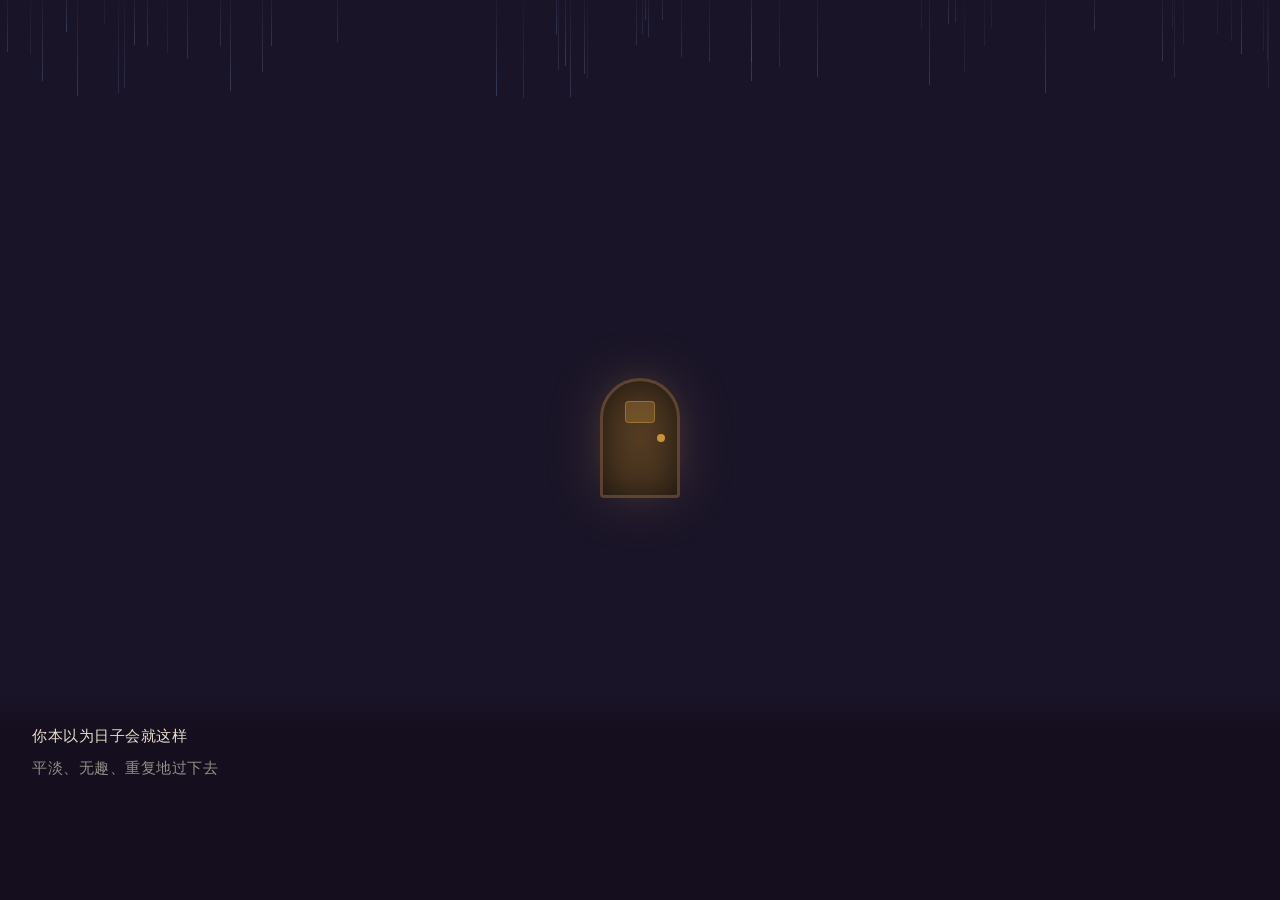
<file: index.html>
<!DOCTYPE html>
<html lang="zh-CN">

<head>
  <meta charset="UTF-8">
  <meta name="viewport" content="width=device-width,initial-scale=1.0,maximum-scale=1.0,user-scalable=no">
  <title>拾猫记 · 有猫在就不一样</title>
  <link rel="preload" href="./assets/fonts/ZCOOL-KuaiLe-Regular.woff2" as="font" type="font/woff2" crossorigin>
  <link rel="preload" href="./assets/fonts/Nunito-700.woff2" as="font" type="font/woff2" crossorigin>
  <link rel="preload" href="./assets/images/living-room.webp" as="image" type="image/webp">
  <link rel="preload" href="./assets/images/orange1.webp" as="image" type="image/webp">
  <link rel="stylesheet" href="./styles/main.css">
</head>

<body>

  <!-- ══════════════════════════════════════
     ONBOARDING
══════════════════════════════════════ -->
  <div id="ob">
    <div class="rain-wrap" id="rain"></div>
    <div class="door-scene">
      <div class="door">
        <div class="door-glow"></div>
        <div class="door-knob"></div>
        <div class="door-window"></div>
      </div>
      <div class="ob-cat" id="ob-cat">
        <img class="ob-cat-img" src="./assets/images/orange1.webp" alt="门口的小猫">
      </div>
    </div>

    <div class="ob-text-area">
      <p class="ob-line" id="ob0">你本以为日子会就这样</p>
      <p class="ob-line dim" id="ob1">平淡、无趣、重复地过下去</p>
      <p class="ob-line" id="ob2">直到那天晚上你回家——</p>
      <p class="ob-line" id="ob3">门口蹲着一只小猫</p>
      <p class="ob-line dim" id="ob4">它望着你，轻轻地叫了一声</p>
    </div>

    <div id="ob-name-step">
      <p class="ob-name-label">给它起个名字吧</p>
      <input class="ob-name-inp" id="ob-name-inp" type="text" placeholder="小橘 / 咪咪 / 豆豆..." maxlength="6">
      <button class="ob-start-btn" type="button" data-action="start-app">带它回家 🐾</button>
    </div>
  </div>

  <!-- Stars layer -->
  <div class="stars" id="stars-layer"></div>

  <!-- ══════════════════════════════════════
     HOME SCREEN
══════════════════════════════════════ -->
  <div class="screen" id="s-home">

    <div class="time-banner">
      <div class="tb-left">
        <div class="time-word" id="time-word">清晨</div>
        <div class="time-sub" id="time-sub">今天也要好好过 ·͜·</div>
      </div>
      <div class="coin-chip">
        <span class="coin-icon" aria-hidden="true">🪙</span>
        <span class="coin-val" id="coin-display">50</span>
      </div>
    </div>

    <div class="aff-strip">
      <div class="aff-hearts-row" id="aff-hearts"></div>
      <span class="aff-pct" id="aff-pct">0%</span>
      <span class="aff-level-badge" id="aff-badge">流浪猫</span>
    </div>

    <!-- 新增：饥饿度条 -->
    <div class="hunger-bar-wrap">
      <span class="hunger-title">能量状态</span>
      <div class="hunger-track">
        <div id="hunger-fill"></div>
      </div>
      <span id="hunger-label">饱饱的 ✨</span>
    </div>

    <div class="cat-zone">
      <div class="bubble-wrap">
        <div class="speech-bub" id="speech-bub">喵……</div>
      </div>

      <button class="cat-btn" id="cat-home-btn" type="button" data-action="tap-cat-home">
        <img id="cat-main" class="anim-body" src="./assets/images/orange1.webp" alt="小猫">
        <div id="home-particles" class="particle-layer"></div>
      </button>

      <div class="cat-name-tag" id="cat-name-tag">小橘</div>
    </div>

    <!-- 新增的：主页待办模块 -->
    <div class="home-todo" id="home-todo">
      <div class="ht-header">
        <div class="ht-title">📋 今日待办</div>
        <div class="ht-date" id="ht-date"></div>
      </div>
      <div class="task-add-row home-task-add">
        <input class="task-inp" id="home-task-inp" type="text" placeholder="添加今日任务">
        <label class="task-time-field" for="home-task-time">
          <input class="task-time-inp" id="home-task-time" type="time" aria-label="待办时间">
          <span class="task-time-text" data-time-label-for="home-task-time">时间</span>
          <span class="task-time-clock" aria-hidden="true"></span>
        </label>
        <button class="task-add-btn" type="button" data-action="add-home-task">添加</button>
      </div>
      <div class="task-list" id="home-task-list">
        <!-- 主页任务列表 -->
      </div>
      <!-- 首页轻量提醒入口 -->
      <div id="home-alarm-wrap" class="home-alarm-wrap">
        <div class="home-alarm-head">
          <span class="home-alarm-icon">⏰</span>
          <span class="home-alarm-title">闹钟</span>
        </div>
        <button class="home-alarm-card" id="home-alarm-card" type="button" data-action="open-modal" data-modal="alarm">
          <span class="home-alarm-info">
            <span class="home-alarm-primary" id="home-alarm-primary">今日还没有闹钟</span>
            <span class="home-alarm-sub" id="home-alarm-sub">让猫咪提醒你重要时刻</span>
          </span>
          <span class="home-alarm-action" id="home-alarm-action">设置</span>
        </button>
      </div>
    </div>



  </div>

  <!-- ══════════════════════════════════════
     INTERACT SCREEN
══════════════════════════════════════ -->
  <div class="screen" id="s-interact">
    <div class="isc-header">
      <div class="isc-title">和 <span id="i-cat-name">小橘</span> 在一起</div>
      <div class="isc-aff">好感 <span id="i-aff">0</span>/100</div>
    </div>

    <div class="tab-row">
      <button class="itab on" type="button" data-action="switch-itab" data-tab="pet">🤚 抚摸</button>
      <button class="itab" type="button" data-action="switch-itab" data-tab="feed">🐟 喂食</button>
      <button class="itab" type="button" data-action="switch-itab" data-tab="play">🎾 玩耍</button>
    </div>

    <!-- PET -->
    <div class="ipanel on" id="ip-pet">
      <div class="pet-stage">
        <div class="pet-hint">轻轻点击猫咪，它会有反应的</div>
        <div class="pet-reward-badge">好感 +2 / 次 &nbsp;🐾</div>
        <button class="pet-cat-btn" type="button" data-action="pet-cat">
          <img id="cat-pet-img" src="./assets/images/orange1.webp" alt="互动小猫">
          <div id="pet-particles" class="particle-layer"></div>
        </button>
        <div class="pet-stat">
          <div class="pet-count-text">今日已抚摸 <span id="pet-count">0</span> 次</div>
        </div>
      </div>
    </div>

    <!-- FEED -->
    <div class="ipanel" id="ip-feed">
      <div class="interaction-cat-stage">
        <img id="cat-feed-img" class="interaction-cat-img" src="./assets/images/orange1.webp" alt="等待喂食的小猫">
        <div id="feed-enjoy-effects" class="interaction-effect-layer" aria-hidden="true"></div>
        <div class="interaction-cat-copy">从库存里挑一份食物，喂完会消耗 1 份</div>
      </div>
      <div class="food-grid">
        <div class="food-card" role="button" tabindex="0" data-action="feed" data-item="fish">
          <div class="fc-icon">🐟</div>
          <div class="fc-name">小鱼干</div>
          <div class="fc-desc">猫咪最爱的随身零食</div>
          <div class="fc-bottom">
            <span class="fc-aff">喂食后：好感 +5 ♥</span>
            <span class="fc-use">消耗库存：1 份</span>
            <span id="fst-fish" class="fc-stock">库存 3</span>
          </div>
        </div>
        <div class="food-card" role="button" tabindex="0" data-action="feed" data-item="milk">
          <div class="fc-icon">🥛</div>
          <div class="fc-name">猫用牛奶</div>
          <div class="fc-desc">无乳糖配方，对猫咪友好</div>
          <div class="fc-bottom">
            <span class="fc-aff">喂食后：好感 +3 ♥</span>
            <span class="fc-use">消耗库存：1 份</span>
            <span id="fst-milk" class="fc-stock">库存 2</span>
          </div>
        </div>
        <div class="food-card" role="button" tabindex="0" data-action="feed" data-item="treat">
          <div class="fc-icon">🍬</div>
          <div class="fc-name">猫咪零食</div>
          <div class="fc-desc">特殊配方，猫咪超级喜欢</div>
          <div class="fc-bottom">
            <span class="fc-aff">喂食后：好感 +4 ♥</span>
            <span class="fc-use">消耗库存：1 份</span>
            <span id="fst-treat" class="fc-stock">库存 0</span>
          </div>
        </div>
        <div class="food-card" role="button" tabindex="0" data-action="feed" data-item="cake">
          <div class="fc-icon">🎂</div>
          <div class="fc-name">生日蛋糕</div>
          <div class="fc-desc">特别的日子用，满满爱意</div>
          <div class="fc-bottom">
            <span class="fc-aff">喂食后：好感 +10 ♥</span>
            <span class="fc-use">消耗库存：1 份</span>
            <span id="fst-cake" class="fc-stock">库存 0</span>
          </div>
        </div>
      </div>
    </div>

    <!-- PLAY -->
    <div class="ipanel" id="ip-play">
      <div class="interaction-cat-stage">
        <img id="cat-play-img" class="interaction-cat-img" src="./assets/images/orange1.webp" alt="准备玩耍的小猫">
        <div id="play-enjoy-effects" class="interaction-effect-layer" aria-hidden="true"></div>
        <div class="interaction-cat-copy">选择一个玩具，猫咪会跟着你一起玩</div>
      </div>
      <div class="play-grid">
        <div class="play-card" role="button" tabindex="0" data-action="play" data-item="ball">
          <div class="pc-icon">🎾</div>
          <div class="pc-name">扔球玩耍</div>
          <div class="pc-need">消耗 1 网球</div>
          <div class="pc-aff">好感 +4 ♥</div>
          <div id="pst-ball" class="pc-stock">库存 1</div>
        </div>
        <div class="play-card" role="button" tabindex="0" data-action="play" data-item="yarn">
          <div class="pc-icon">🧶</div>
          <div class="pc-name">追毛线球</div>
          <div class="pc-need">消耗 1 毛线球</div>
          <div class="pc-aff">好感 +3 ♥</div>
          <div id="pst-yarn" class="pc-stock">库存 0</div>
        </div>
        <div class="play-card" role="button" tabindex="0" data-action="play" data-item="laser">
          <div class="pc-icon laser-glyph" aria-hidden="true"></div>
          <div class="pc-name">激光笔逗猫</div>
          <div class="pc-need">消耗 1 激光笔</div>
          <div class="pc-aff">好感 +6 ♥</div>
          <div id="pst-laser" class="pc-stock">库存 0</div>
        </div>
        <div class="play-card" role="button" tabindex="0" data-action="play" data-item="free">
          <div class="pc-icon">✋</div>
          <div class="pc-name">徒手逗猫</div>
          <div class="pc-need">随时可用 ∞</div>
          <div class="pc-aff">好感 +1 ♥</div>
          <div class="pc-stock">不限量</div>
        </div>
      </div>
    </div>
  </div>

  <!-- ══════════════════════════════════════
     FEATURES SCREEN
══════════════════════════════════════ -->
  <div class="screen" id="s-feat">
    <div class="feat-header">功能中心</div>
    <div class="feat-sub">使用这些功能获取代币，用代币换取与猫咪互动的机会</div>
    <div class="feat-grid">
      <div class="feat-card tone-reading" role="button" tabindex="0" data-action="open-modal" data-modal="reading">
        <div class="fci">📖</div>
        <div class="fcn">专注阅读</div>
        <div class="fcd">设定读书时间，<br>完成后解锁专属互动</div>
        <div class="fce"><span class="coin-icon coin-icon-sm" aria-hidden="true">🪙</span> 每25分钟 +10</div>
      </div>
      <div class="feat-card tone-calendar" role="button" tabindex="0" data-action="open-modal" data-modal="calendar">
        <div class="fci">📅</div>
        <div class="fcn">日历行程</div>
        <div class="fcd">记录每日计划，<br>不错过生活的细节</div>
        <div class="fce"><span class="coin-icon coin-icon-sm" aria-hidden="true">🪙</span> 完成任务 +2</div>
      </div>
      <div class="feat-card tone-music" role="button" tabindex="0" data-action="open-modal" data-modal="music">
        <div class="fci">🎵</div>
        <div class="fcn">轻音乐</div>
        <div class="fcd">舒缓的旋律，<br>让猫咪也放松下来</div>
        <div class="fce"><span class="coin-icon coin-icon-sm" aria-hidden="true">🪙</span> 每30分钟 +5</div>
      </div>
      <div class="feat-card tone-alarm" role="button" tabindex="0" data-action="open-modal" data-modal="alarm">
        <div class="fci">⏰</div>
        <div class="fcn">闹钟</div>
        <div class="fcd">让猫咪在清晨<br>温柔地叫醒你</div>
        <div class="fce"><span class="coin-icon coin-icon-sm" aria-hidden="true">🪙</span> 按时起床 +5</div>
      </div>
      <div class="feat-card tone-notes" role="button" tabindex="0" data-action="open-modal" data-modal="notes">
        <div class="fci">📝</div>
        <div class="fcn">灵感笔记</div>
        <div class="fcd">把那些一闪而过的<br>念头记下来</div>
        <div class="fce"><span class="coin-icon coin-icon-sm" aria-hidden="true">🪙</span> 每次保存 +2</div>
      </div>
      <div class="feat-card tone-sleep" role="button" tabindex="0" data-action="toast" data-message="🌙 睡眠助手即将到来～">
        <div class="fci">🌙</div>
        <div class="fcn">睡眠助手</div>
        <div class="fcd">白噪音与故事<br>帮你安然入睡</div>
        <div class="fce fce-muted">即将上线</div>
      </div>
    </div>
  </div>

  <!-- ══════════════════════════════════════
     SHOP SCREEN
══════════════════════════════════════ -->
  <div class="screen" id="s-shop">
    <div class="shop-header">
      <div class="shop-h1">喵喵商店</div>
      <div class="shop-wallet"><span class="coin-icon coin-icon-sm" aria-hidden="true">🪙</span> <span id="shop-coins">50</span></div>
    </div>
    <div class="shop-sub">用日常积累的代币，换取与猫咪的美好时光</div>

    <div class="shop-sec">
      <div class="shop-sec-title">🍽 食物</div>
      <div class="shop-grid">
        <div class="shop-card" role="button" tabindex="0" data-action="buy" data-item="fish" data-cost="5" data-qty="3" data-inv="fish">
          <div class="sci">🐟</div>
          <div class="scn">小鱼干 ×3</div>
          <div class="scp"><span class="coin-icon coin-icon-sm" aria-hidden="true">🪙</span> 5</div>
          <div class="scs">已有:<span id="si-fish">3</span></div>
        </div>
        <div class="shop-card" role="button" tabindex="0" data-action="buy" data-item="milk" data-cost="8" data-qty="2" data-inv="milk">
          <div class="sci">🥛</div>
          <div class="scn">猫用牛奶 ×2</div>
          <div class="scp"><span class="coin-icon coin-icon-sm" aria-hidden="true">🪙</span> 8</div>
          <div class="scs">已有:<span id="si-milk">2</span></div>
        </div>
        <div class="shop-card" role="button" tabindex="0" data-action="buy" data-item="treat" data-cost="12" data-qty="2" data-inv="treat">
          <div class="sci">🍬</div>
          <div class="scn">猫咪零食 ×2</div>
          <div class="scp"><span class="coin-icon coin-icon-sm" aria-hidden="true">🪙</span> 12</div>
          <div class="scs">已有:<span id="si-treat">0</span></div>
        </div>
        <div class="shop-card" role="button" tabindex="0" data-action="buy" data-item="cake" data-cost="20" data-qty="1" data-inv="cake">
          <div class="sci">🎂</div>
          <div class="scn">生日蛋糕</div>
          <div class="scp"><span class="coin-icon coin-icon-sm" aria-hidden="true">🪙</span> 20</div>
          <div class="scs">已有:<span id="si-cake">0</span></div>
        </div>
      </div>
    </div>

    <div class="shop-sec">
      <div class="shop-sec-title">🎮 玩具</div>
      <div class="shop-grid">
        <div class="shop-card" role="button" tabindex="0" data-action="buy" data-item="ball" data-cost="10" data-qty="2" data-inv="ball">
          <div class="sci">🎾</div>
          <div class="scn">网球 ×2</div>
          <div class="scp"><span class="coin-icon coin-icon-sm" aria-hidden="true">🪙</span> 10</div>
          <div class="scs">已有:<span id="si-ball">1</span></div>
        </div>
        <div class="shop-card" role="button" tabindex="0" data-action="buy" data-item="yarn" data-cost="8" data-qty="2" data-inv="yarn">
          <div class="sci">🧶</div>
          <div class="scn">毛线球 ×2</div>
          <div class="scp"><span class="coin-icon coin-icon-sm" aria-hidden="true">🪙</span> 8</div>
          <div class="scs">已有:<span id="si-yarn">0</span></div>
        </div>
        <div class="shop-card" role="button" tabindex="0" data-action="buy" data-item="laser" data-cost="15" data-qty="1" data-inv="laser">
          <div class="sci laser-glyph" aria-hidden="true"></div>
          <div class="scn">激光笔</div>
          <div class="scp"><span class="coin-icon coin-icon-sm" aria-hidden="true">🪙</span> 15</div>
          <div class="scs">已有:<span id="si-laser">0</span></div>
        </div>
      </div>
    </div>

    <div class="shop-sec">
      <div class="shop-sec-title">✨ 特别礼物</div>
      <div class="shop-grid">
        <div class="shop-card" role="button" tabindex="0" data-action="buy" data-item="bow" data-cost="30" data-qty="1" data-inv="bow">
          <div class="sci">🎀</div>
          <div class="scn">蝴蝶结</div>
          <div class="scp"><span class="coin-icon coin-icon-sm" aria-hidden="true">🪙</span> 30</div>
          <div class="scs">已有:<span id="si-bow">0</span></div>
        </div>
        <div class="shop-card" role="button" tabindex="0" data-action="buy" data-item="crown" data-cost="50" data-qty="1" data-inv="crown">
          <div class="sci">👑</div>
          <div class="scn">猫咪皇冠</div>
          <div class="scp"><span class="coin-icon coin-icon-sm" aria-hidden="true">🪙</span> 50</div>
          <div class="scs">已有:<span id="si-crown">0</span></div>
        </div>
        <div class="shop-card" role="button" tabindex="0" data-action="buy" data-item="bed" data-cost="40" data-qty="1" data-inv="bed">
          <div class="sci">🛏</div>
          <div class="scn">豪华猫窝</div>
          <div class="scp"><span class="coin-icon coin-icon-sm" aria-hidden="true">🪙</span> 40</div>
          <div class="scs">已有:<span id="si-bed">0</span></div>
        </div>
      </div>
    </div>
  </div>

  <!-- ══════════════════════════════════════
     CUSTOMIZE SCREEN
══════════════════════════════════════ -->
  <div class="screen" id="s-cust">
    <div class="cust-h1">自定义你的猫咪</div>

    <div class="cust-card">
      <div class="cc-title">预览</div>
      <div class="cat-preview-center">
        <img id="cat-preview" src="./assets/images/orange1.webp" alt="猫咪预览">
      </div>
      <div class="name-row">
        <input class="name-inp" id="name-inp" type="text" placeholder="给猫咪起个名字…" maxlength="6" value="小橘">
        <button class="name-save" type="button" data-action="save-name">保存</button>
      </div>
    </div>

    <div class="cust-card">
      <div class="cc-title">猫咪品种</div>
      <div class="swatch-row" id="breed-swatches">
        <div class="swatch-wrap" role="button" tabindex="0" data-action="set-breed" data-breed="orange">
          <div class="swatch swatch-orange"></div>
          <div class="sw-label">橘猫</div>
        </div>
        <div class="swatch-wrap" role="button" tabindex="0" data-action="set-breed" data-breed="xianluo">
          <div class="swatch swatch-xianluo"></div>
          <div class="sw-label">暹罗猫</div>
        </div>
        <div class="swatch-wrap" role="button" tabindex="0" data-action="set-breed" data-breed="buou">
          <div class="swatch swatch-buou"></div>
          <div class="sw-label">布偶猫</div>
        </div>
        <div class="swatch-wrap" role="button" tabindex="0" data-action="set-breed" data-breed="garfield">
          <div class="swatch swatch-garfield"></div>
          <div class="sw-label">加菲猫</div>
        </div>
      </div>
    </div>


    <div class="cust-card">
      <div class="cc-title">体型</div>
      <div class="size-row">
        <button class="sz-btn" type="button" data-action="set-size" data-size="small">🐱 小猫咪</button>
        <button class="sz-btn on" type="button" data-action="set-size" data-size="medium">😸 正常</button>
        <button class="sz-btn" type="button" data-action="set-size" data-size="large">😻 肥宅猫</button>
      </div>
    </div>

    <!-- 开发者选项 -->
    <div class="cust-card dev-card">
      <div class="cc-title dev-title">⚙️ 开发者选项</div>
      <p class="dev-desc">
        重置所有数据并返回欢迎界面，用于演示和测试。</p>
      <button class="dev-reset-btn" type="button" data-action="dev-reset">
        重置并返回欢迎界面
      </button>
    </div>
  </div>

  <!-- ══════════════════════════════════════
     NAV BAR
══════════════════════════════════════ -->
  <nav id="nav">
    <button class="nb on" id="nb-home" type="button" data-action="switch-screen" data-screen="home">
      <div class="ni">
        <img class="nav-cat-icon" src="./assets/images/shouye-nav.png" alt="" aria-hidden="true">
      </div>
      <div class="nl">首页</div>
    </button>
    <button class="nb" id="nb-interact" type="button" data-action="switch-screen" data-screen="interact">
      <div class="ni">
        <img class="nav-cat-icon" src="./assets/images/hudong-nav.png" alt="" aria-hidden="true">
      </div>
      <div class="nl">互动</div>
    </button>
    <button class="nb" id="nb-center" type="button" data-action="switch-screen" data-screen="feat">
      <div class="ni">
        <img class="nav-cat-icon" src="./assets/images/gongneng-nav.png" alt="" aria-hidden="true">
      </div>
      <div class="nl">功能</div>
    </button>
    <button class="nb" id="nb-shop" type="button" data-action="switch-screen" data-screen="shop">
      <div class="ni">
        <img class="nav-cat-icon" src="./assets/images/shangdian-nav.png" alt="" aria-hidden="true">
      </div>
      <div class="nl">商店</div>
    </button>
    <button class="nb" id="nb-cust" type="button" data-action="switch-screen" data-screen="cust">
      <div class="ni">
        <img class="nav-cat-icon" src="./assets/images/zidingyi-nav.png" alt="" aria-hidden="true">
      </div>
      <div class="nl">自定义</div>
    </button>
  </nav>

  <!-- ══════════════════════════════════════
     MODALS
══════════════════════════════════════ -->

  <!-- Reading -->
  <div class="moverlay" id="m-reading" data-modal-overlay="reading">
    <div class="msheet">
      <div class="mhandle"></div>
      <div class="mhead">
        <div class="mtitle">📖 专注阅读</div>
        <button class="mclose" type="button" data-action="close-modal" data-modal="reading">✕</button>
      </div>
      <div class="mbody">
        <div class="session-btns">
          <button class="sess on" type="button" data-action="set-session" data-mins="25">25 分钟</button>
          <button class="sess" type="button" data-action="set-session" data-mins="45">45 分钟</button>
          <input type="number" id="custom-sess-inp" placeholder="自定义(分)" class="custom-sess-inp"
            min="1" max="180" data-action="set-custom-session">
        </div>
        <div class="timer-face">
          <div class="timer-num" id="timer-display">25:00</div>
          <div class="timer-lbl">专注计时中 · 猫咪也在陪你</div>
        </div>
        <div class="timer-note" id="timer-note">完成后获得 <span class="coin-icon coin-icon-sm" aria-hidden="true">🪙</span> 10 代币</div>
        <div class="timer-btns">
          <button class="tbtn tbtn-reset" type="button" data-action="reset-timer">重置</button>
          <button class="tbtn tbtn-start" id="timer-btn" type="button" data-action="toggle-timer">开始</button>
        </div>
      </div>
    </div>
  </div>

  <!-- Music -->
  <div class="moverlay" id="m-music" data-modal-overlay="music">
    <div class="msheet">
      <div class="mhandle"></div>
      <div class="mhead">
        <div class="mtitle">🎵 轻音乐</div>
        <button class="mclose" type="button" data-action="close-modal" data-modal="music">✕</button>
      </div>
      <div class="mbody">
        <div class="music-wrap">
          <div class="music-art" id="m-art">🎵</div>
          <div class="music-info">
            <div class="m-track" id="m-track">雨天的咖啡馆</div>
            <div class="m-artist">轻音乐 · 放松系列</div>
          </div>
          <div class="m-prog" role="button" tabindex="0" data-action="seek-music">
            <div class="m-fill" id="m-fill"></div>
          </div>
          <div class="m-times"><span id="m-cur">0:00</span><span id="m-tot">3:24</span></div>
          <div class="m-ctrls">
            <button class="m-ctrl" type="button" data-action="prev-track">⏮</button>
            <button class="m-play" id="m-playbtn" type="button" data-action="toggle-music">▶</button>
            <button class="m-ctrl" type="button" data-action="next-track">⏭</button>
          </div>
        </div>
        <div class="playlist" id="playlist"></div>
      </div>
    </div>
  </div>

  <!-- Alarm -->
  <div class="moverlay" id="m-alarm" data-modal-overlay="alarm">
    <div class="msheet">
      <div class="mhandle"></div>
      <div class="mhead">
        <div class="mtitle">⏰ 闹钟</div>
        <button class="mclose" type="button" data-action="close-modal" data-modal="alarm">✕</button>
      </div>
      <div class="mbody">
        <div class="clock-face">
          <div class="clock-big" id="clock-now">00:00</div>
          <div class="clock-sub">当前时间</div>
        </div>
        <div class="alarm-inp-row">
          <input class="alarm-inp" id="alarm-time" type="time" value="07:30">
          <input class="alarm-inp" id="alarm-lbl" type="text" placeholder="备注">
          <button class="alarm-add-btn" type="button" data-action="add-alarm">添加</button>
        </div>
        <div class="alarm-list" id="alarm-list"></div>
      </div>
    </div>
  </div>

  <!-- Calendar -->
  <div class="moverlay" id="m-calendar" data-modal-overlay="calendar">
    <div class="msheet">
      <div class="mhandle"></div>
      <div class="mhead">
        <div class="mtitle">📅 日历行程</div>
        <button class="mclose" type="button" data-action="close-modal" data-modal="calendar">✕</button>
      </div>
      <div class="mbody">
        <div class="cal-nav-row">
          <button class="cal-nav-btn" type="button" data-action="calendar-nav" data-dir="-1">‹</button>
          <div class="cal-month-lbl" id="cal-lbl"></div>
          <button class="cal-nav-btn" type="button" data-action="calendar-nav" data-dir="1">›</button>
        </div>
        <div class="cal-wdays">
          <div class="cal-wd">日</div>
          <div class="cal-wd">一</div>
          <div class="cal-wd">二</div>
          <div class="cal-wd">三</div>
          <div class="cal-wd">四</div>
          <div class="cal-wd">五</div>
          <div class="cal-wd">六</div>
        </div>
        <div class="cal-days" id="cal-days"></div>
        <div class="task-add-row">
          <input class="task-inp" id="task-inp" type="text" placeholder="添加今日任务">
          <label class="task-time-field" for="task-time">
            <input class="task-time-inp" id="task-time" type="time" aria-label="待办时间">
            <span class="task-time-text" data-time-label-for="task-time">时间</span>
            <span class="task-time-clock" aria-hidden="true"></span>
          </label>
          <button class="task-add-btn" type="button" data-action="add-task">添加</button>
        </div>
        <div class="task-list" id="task-list"></div>
      </div>
    </div>
  </div>

  <!-- Notes -->
  <div class="moverlay" id="m-notes" data-modal-overlay="notes">
    <div class="msheet">
      <div class="mhandle"></div>
      <div class="mhead">
        <div class="mtitle">📝 灵感笔记</div>
        <button class="mclose" type="button" data-action="close-modal" data-modal="notes">✕</button>
      </div>
      <div class="mbody">
        <textarea class="note-ta" id="note-ta" placeholder="今天和小橘一起……&#10;把那些一闪而过的念头记下来吧"></textarea>
        <div class="note-footer">
          <div class="note-wc" id="note-wc">0 字</div>
          <button class="note-save" type="button" data-action="save-note">💾 保存 (+2<span class="coin-icon coin-icon-sm" aria-hidden="true">🪙</span>)</button>
        </div>
      </div>
    </div>
  </div>

  <div id="toast"></div>

  <!-- ══════════════════════════════════════
     JAVASCRIPT
══════════════════════════════════════ -->
  <script src="./scripts/config.js"></script>
  <script src="./scripts/state.js"></script>
  <script src="./scripts/app.js"></script>
</body>

</html>
</file>
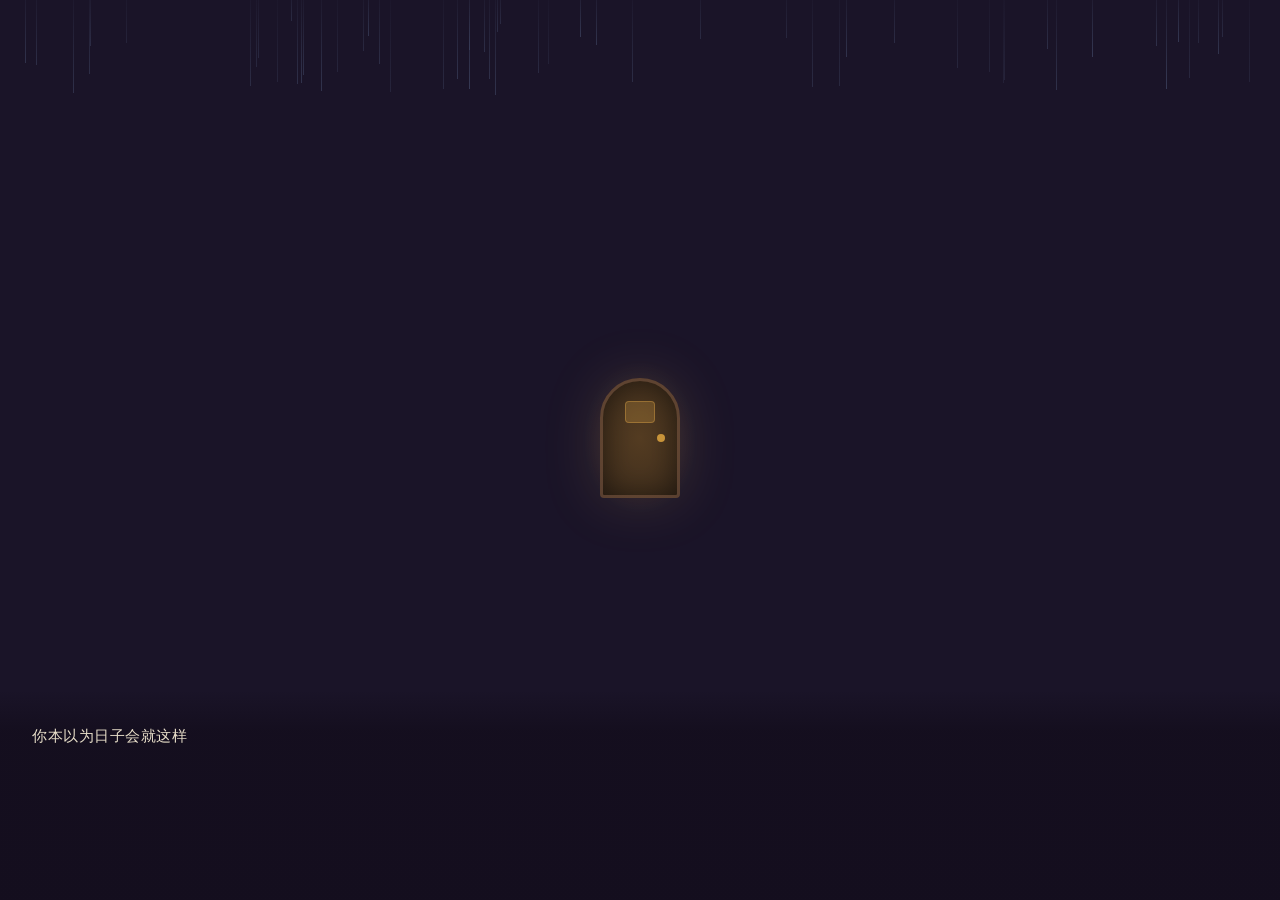
<file: v4.3.html>
<!DOCTYPE html>
<html lang="zh-CN">

<head>
  <meta charset="UTF-8">
  <meta name="viewport" content="width=device-width,initial-scale=1.0,maximum-scale=1.0,user-scalable=no">
  <title>咪 · 有猫在就不一样</title>
  <link
    href="https://fonts.googleapis.com/css2?family=ZCOOL+KuaiLe&family=Nunito:wght@400;500;600;700;800;900&display=swap"
    rel="stylesheet">
  <link rel="stylesheet" href="./v4.3.css">
</head>

<body>

  <!-- ══════════════════════════════════════
     ONBOARDING
══════════════════════════════════════ -->
  <div id="ob">
    <div class="rain-wrap" id="rain"></div>
    <div class="door-scene">
      <div class="door">
        <div class="door-glow"></div>
        <div class="door-knob"></div>
        <div class="door-window"></div>
      </div>
      <div class="ob-cat" id="ob-cat">
        <img src="./image/orange1.webp" style="width: 80px; height: auto; object-fit: contain;">
      </div>
    </div>

    <div class="ob-text-area">
      <p class="ob-line" id="ob0">你本以为日子会就这样</p>
      <p class="ob-line dim" id="ob1">平淡、无趣、重复地过下去</p>
      <p class="ob-line" id="ob2">直到那天晚上你回家——</p>
      <p class="ob-line" id="ob3">门口蹲着一只小猫</p>
      <p class="ob-line dim" id="ob4">它望着你，轻轻地叫了一声</p>
    </div>

    <div id="ob-name-step">
      <p class="ob-name-label">给它起个名字吧</p>
      <input class="ob-name-inp" id="ob-name-inp" type="text" placeholder="小橘 / 咪咪 / 豆豆..." maxlength="6">
      <button class="ob-start-btn" onclick="startApp()">带它回家 🐾</button>
    </div>
  </div>

  <!-- Stars layer -->
  <div class="stars" id="stars-layer"></div>

  <!-- ══════════════════════════════════════
     HOME SCREEN
══════════════════════════════════════ -->
  <div class="screen" id="s-home">

    <div class="time-banner">
      <div class="tb-left">
        <div class="time-word" id="time-word">清晨</div>
        <div class="time-sub" id="time-sub">今天也要好好过 ·͜·</div>
      </div>
      <div class="coin-chip">
        <span class="coin-icon">★</span>
        <span class="coin-val" id="coin-display">50</span>
      </div>
    </div>

    <div class="aff-strip">
      <div class="aff-hearts-row" id="aff-hearts"></div>
      <span class="aff-pct" id="aff-pct">0%</span>
      <span class="aff-level-badge" id="aff-badge">流浪猫</span>
    </div>

    <!-- 新增：饥饿度条 -->
    <div class="hunger-bar-wrap"
      style="margin: 8px 22px 0; background: var(--cream2); border-radius: 50px; padding: 4px 12px; display: flex; align-items: center; gap: 8px; border: 1px solid rgba(61,32,16,0.06);">
      <span style="font-size: 12px; font-weight: 800; color: var(--brown3); white-space: nowrap;">能量状态</span>
      <div style="flex: 1; height: 6px; background: rgba(61,32,16,0.1); border-radius: 3px; overflow: hidden;">
        <div id="hunger-fill" style="height: 100%; background: var(--sage); width: 100%; transition: width 0.5s;"></div>
      </div>
      <span id="hunger-label"
        style="font-size: 12px; font-weight: 700; color: var(--sage); min-width: 72px; text-align: right;">饱饱的 ✨</span>
    </div>

    <div class="cat-zone">
      <div class="bubble-wrap">
        <div class="speech-bub" id="speech-bub">喵……</div>
      </div>

      <button class="cat-btn" id="cat-home-btn" onclick="tapCatHome()">
        <img id="cat-main" class="anim-body" src="./image/orange1.webp"
          style="width: 210px; height: auto; object-fit: contain; transform-origin: bottom center;">
        <div id="home-particles" style="position:absolute;inset:0;pointer-events:none"></div>
      </button>

      <div class="cat-name-tag" id="cat-name-tag">小橘</div>
    </div>

    <!-- 新增的：主页待办模块 -->
    <div class="home-todo" id="home-todo">
      <div class="ht-header">
        <div class="ht-title">📋 今日待办</div>
        <div class="ht-date" id="ht-date"></div>
      </div>
      <div class="task-add-row" style="margin-bottom:12px">
        <input class="task-inp" id="home-task-inp" type="text" placeholder="添加今日任务，完成+2🪙…">
        <button class="task-add-btn" onclick="addHomeTask()">添加</button>
      </div>
      <div class="task-list" id="home-task-list">
        <!-- 主页任务列表 -->
      </div>
      <!-- 移动到此：主页最近闹钟列表 -->
      <div id="home-alarm-wrap"
        style="display: none; margin-top: 14px; padding-top: 12px; border-top: 1px dashed rgba(61,32,16,0.1); flex-direction: column; gap: 8px;">
        <div style="display: flex; align-items: center; gap: 6px; margin-bottom: 4px;">
          <span style="font-size: 14px;">⏰</span>
          <span
            style="font-size: 12px; font-weight: 800; color: var(--brown3); letter-spacing: 1px; text-transform: uppercase;">闹钟</span>
        </div>
        <div id="home-alarm-list" style="display: flex; flex-direction: column; gap: 6px;">
          <!-- 闹钟列表将渲染在此 -->
        </div>
      </div>
    </div>



  </div>

  <!-- ══════════════════════════════════════
     INTERACT SCREEN
══════════════════════════════════════ -->
  <div class="screen" id="s-interact">
    <div class="isc-header">
      <div class="isc-title">和 <span id="i-cat-name">小橘</span> 在一起</div>
      <div class="isc-aff">好感 <span id="i-aff">0</span>/100</div>
    </div>

    <div class="tab-row">
      <button class="itab on" onclick="switchItab('pet',this)">🤚 抚摸</button>
      <button class="itab" onclick="switchItab('feed',this)">🐟 喂食</button>
      <button class="itab" onclick="switchItab('play',this)">🎾 玩耍</button>
    </div>

    <!-- PET -->
    <div class="ipanel on" id="ip-pet">
      <div class="pet-stage">
        <div class="pet-hint">轻轻点击猫咪，它会有反应的</div>
        <div class="pet-reward-badge">好感 +2 / 次 &nbsp;🐾</div>
        <button class="pet-cat-btn" onclick="petCat()" style="position:relative">
          <img id="cat-pet-img" src="./image/orange1.webp" style="width: 170px; height: auto; object-fit: contain; transition: transform 0.15s ease;">
          <div id="pet-particles" style="position:absolute;inset:0;pointer-events:none"></div>
        </button>
        <div class="pet-stat">
          <div class="pet-count-text">今日已抚摸 <span id="pet-count">0</span> 次</div>
        </div>
      </div>
    </div>

    <!-- FEED -->
    <div class="ipanel" id="ip-feed">
      <div class="food-grid">
        <div class="food-card" onclick="feed('fish')">
          <div class="fc-icon">🐟</div>
          <div class="fc-name">小鱼干</div>
          <div class="fc-desc">猫咪最爱的零食，随时可以给</div>
          <div class="fc-bottom">
            <span class="fc-price">免费</span>
            <span class="fc-aff">+5 ♥</span>
            <span id="fst-fish" class="fc-stock">库存:3</span>
          </div>
        </div>
        <div class="food-card" onclick="feed('milk')">
          <div class="fc-icon">🥛</div>
          <div class="fc-name">猫用牛奶</div>
          <div class="fc-desc">无乳糖配方，对猫咪友好</div>
          <div class="fc-bottom">
            <span class="fc-price">免费</span>
            <span class="fc-aff">+3 ♥</span>
            <span id="fst-milk" class="fc-stock">库存:2</span>
          </div>
        </div>
        <div class="food-card" onclick="feed('treat')">
          <div class="fc-icon">🍬</div>
          <div class="fc-name">猫咪零食</div>
          <div class="fc-desc">特殊配方，猫咪超级喜欢</div>
          <div class="fc-bottom">
            <span class="fc-price">5🪙</span>
            <span class="fc-aff">+4 ♥</span>
            <span id="fst-treat" class="fc-empty">库存:0</span>
          </div>
        </div>
        <div class="food-card" onclick="feed('cake')">
          <div class="fc-icon">🎂</div>
          <div class="fc-name">生日蛋糕</div>
          <div class="fc-desc">特别的日子用，满满爱意</div>
          <div class="fc-bottom">
            <span class="fc-price">20🪙</span>
            <span class="fc-aff">+10 ♥</span>
            <span id="fst-cake" class="fc-empty">库存:0</span>
          </div>
        </div>
      </div>
    </div>

    <!-- PLAY -->
    <div class="ipanel" id="ip-play">
      <div class="play-grid">
        <div class="play-card" onclick="play('ball')">
          <div class="pc-icon">🎾</div>
          <div class="pc-name">扔球玩耍</div>
          <div class="pc-need">消耗 1 网球</div>
          <div class="pc-aff">好感 +4 ♥</div>
          <div id="pst-ball" class="pc-stock">库存:1</div>
        </div>
        <div class="play-card" onclick="play('yarn')">
          <div class="pc-icon">🧶</div>
          <div class="pc-name">追毛线球</div>
          <div class="pc-need">消耗 1 毛线球</div>
          <div class="pc-aff">好感 +3 ♥</div>
          <div id="pst-yarn" class="pc-stock">库存:0</div>
        </div>
        <div class="play-card" onclick="play('laser')">
          <div class="pc-icon">🔴</div>
          <div class="pc-name">激光笔逗猫</div>
          <div class="pc-need">消耗 1 激光笔</div>
          <div class="pc-aff">好感 +6 ♥</div>
          <div id="pst-laser" class="pc-stock">库存:0</div>
        </div>
        <div class="play-card" onclick="play('free')">
          <div class="pc-icon">✋</div>
          <div class="pc-name">徒手逗猫</div>
          <div class="pc-need">随时可用 ∞</div>
          <div class="pc-aff">好感 +1 ♥</div>
          <div class="pc-stock">不限量</div>
        </div>
      </div>
    </div>
  </div>

  <!-- ══════════════════════════════════════
     FEATURES SCREEN
══════════════════════════════════════ -->
  <div class="screen" id="s-feat">
    <div class="feat-header">功能中心</div>
    <div class="feat-sub">使用这些功能获取代币，用代币换取与猫咪互动的机会</div>
    <div class="feat-grid">
      <div class="feat-card" onclick="openModal('reading')" style="color:#C8714A">
        <div class="fci">📖</div>
        <div class="fcn">专注阅读</div>
        <div class="fcd">设定读书时间，<br>完成后解锁专属互动</div>
        <div class="fce">🪙 每25分钟 +10</div>
      </div>
      <div class="feat-card" onclick="openModal('music')" style="color:#7A6B9E">
        <div class="fci">🎵</div>
        <div class="fcn">轻音乐</div>
        <div class="fcd">舒缓的旋律，<br>让猫咪也放松下来</div>
        <div class="fce">🪙 每30分钟 +5</div>
      </div>
      <div class="feat-card" onclick="openModal('alarm')" style="color:#4A84C4">
        <div class="fci">⏰</div>
        <div class="fcn">智能闹钟</div>
        <div class="fcd">让猫咪在清晨<br>温柔地叫醒你</div>
        <div class="fce">🪙 按时起床 +5</div>
      </div>
      <div class="feat-card" onclick="openModal('calendar')" style="color:#7A9E7E">
        <div class="fci">📅</div>
        <div class="fcn">日历行程</div>
        <div class="fcd">记录每日计划，<br>不错过生活的细节</div>
        <div class="fce">🪙 完成任务 +2</div>
      </div>
      <div class="feat-card" onclick="openModal('notes')" style="color:#C8943A">
        <div class="fci">📝</div>
        <div class="fcn">灵感笔记</div>
        <div class="fcd">把那些一闪而过的<br>念头记下来</div>
        <div class="fce">🪙 每次保存 +2</div>
      </div>
      <div class="feat-card" onclick="toast('🌙 睡眠助手即将到来～')" style="color:#4A5580">
        <div class="fci">🌙</div>
        <div class="fcn">睡眠助手</div>
        <div class="fcd">白噪音与故事<br>帮你安然入睡</div>
        <div class="fce" style="background:var(--cream2);color:var(--brown3)">即将上线</div>
      </div>
    </div>
  </div>

  <!-- ══════════════════════════════════════
     SHOP SCREEN
══════════════════════════════════════ -->
  <div class="screen" id="s-shop">
    <div class="shop-header">
      <div class="shop-h1">喵喵商店</div>
      <div class="shop-wallet">🪙 <span id="shop-coins">50</span></div>
    </div>
    <div class="shop-sub">用日常积累的代币，换取与猫咪的美好时光</div>

    <div class="shop-sec">
      <div class="shop-sec-title">🍽 食物</div>
      <div class="shop-grid">
        <div class="shop-card" onclick="buy('fish',5,3,'fish')">
          <div class="sci">🐟</div>
          <div class="scn">小鱼干 ×3</div>
          <div class="scp">🪙 5</div>
          <div class="scs">已有:<span id="si-fish">3</span></div>
        </div>
        <div class="shop-card" onclick="buy('milk',8,2,'milk')">
          <div class="sci">🥛</div>
          <div class="scn">猫用牛奶 ×2</div>
          <div class="scp">🪙 8</div>
          <div class="scs">已有:<span id="si-milk">2</span></div>
        </div>
        <div class="shop-card" onclick="buy('treat',12,2,'treat')">
          <div class="sci">🍬</div>
          <div class="scn">猫咪零食 ×2</div>
          <div class="scp">🪙 12</div>
          <div class="scs">已有:<span id="si-treat">0</span></div>
        </div>
        <div class="shop-card" onclick="buy('cake',20,1,'cake')">
          <div class="sci">🎂</div>
          <div class="scn">生日蛋糕</div>
          <div class="scp">🪙 20</div>
          <div class="scs">已有:<span id="si-cake">0</span></div>
        </div>
      </div>
    </div>

    <div class="shop-sec">
      <div class="shop-sec-title">🎮 玩具</div>
      <div class="shop-grid">
        <div class="shop-card" onclick="buy('ball',10,2,'ball')">
          <div class="sci">🎾</div>
          <div class="scn">网球 ×2</div>
          <div class="scp">🪙 10</div>
          <div class="scs">已有:<span id="si-ball">1</span></div>
        </div>
        <div class="shop-card" onclick="buy('yarn',8,2,'yarn')">
          <div class="sci">🧶</div>
          <div class="scn">毛线球 ×2</div>
          <div class="scp">🪙 8</div>
          <div class="scs">已有:<span id="si-yarn">0</span></div>
        </div>
        <div class="shop-card" onclick="buy('laser',15,1,'laser')">
          <div class="sci">🔴</div>
          <div class="scn">激光笔</div>
          <div class="scp">🪙 15</div>
          <div class="scs">已有:<span id="si-laser">0</span></div>
        </div>
      </div>
    </div>

    <div class="shop-sec">
      <div class="shop-sec-title">✨ 特别礼物</div>
      <div class="shop-grid">
        <div class="shop-card" onclick="buy('bow',30,1,'bow')">
          <div class="sci">🎀</div>
          <div class="scn">蝴蝶结</div>
          <div class="scp">🪙 30</div>
          <div class="scs">已有:<span id="si-bow">0</span></div>
        </div>
        <div class="shop-card" onclick="buy('crown',50,1,'crown')">
          <div class="sci">👑</div>
          <div class="scn">猫咪皇冠</div>
          <div class="scp">🪙 50</div>
          <div class="scs">已有:<span id="si-crown">0</span></div>
        </div>
        <div class="shop-card" onclick="buy('bed',40,1,'bed')">
          <div class="sci">🛏</div>
          <div class="scn">豪华猫窝</div>
          <div class="scp">🪙 40</div>
          <div class="scs">已有:<span id="si-bed">0</span></div>
        </div>
      </div>
    </div>
  </div>

  <!-- ══════════════════════════════════════
     CUSTOMIZE SCREEN
══════════════════════════════════════ -->
  <div class="screen" id="s-cust">
    <div class="cust-h1">自定义你的猫咪</div>

    <div class="cust-card">
      <div class="cc-title">👀 预览</div>
      <div class="cat-preview-center">
        <img id="cat-preview" src="./image/orange1.webp" style="width: 160px; height: auto; object-fit: contain;">
      </div>
      <div class="name-row">
        <input class="name-inp" id="name-inp" type="text" placeholder="给猫咪起个名字…" maxlength="6" value="小橘">
        <button class="name-save" onclick="saveName()">保存</button>
      </div>
    </div>

    <div class="cust-card">
      <div class="cc-title">🐱 猫咪品种</div>
      <div class="swatch-row" id="breed-swatches">
        <div class="swatch-wrap" data-breed="orange" onclick="setBreed('orange',this)">
          <div class="swatch" style="background:linear-gradient(135deg, #FFB07C, #C8714A)"></div>
          <div class="sw-label">橘猫</div>
        </div>
        <div class="swatch-wrap" data-breed="xianluo" onclick="setBreed('xianluo',this)">
          <div class="swatch" style="background:linear-gradient(135deg, #EADBC8, #8B7E74)"></div>
          <div class="sw-label">暹罗猫</div>
        </div>
        <div class="swatch-wrap" data-breed="buou" onclick="setBreed('buou',this)">
          <div class="swatch" style="background:linear-gradient(135deg, #F9F5F6, #8EACCD)"></div>
          <div class="sw-label">布偶猫</div>
        </div>
        <div class="swatch-wrap" data-breed="garfield" onclick="setBreed('garfield',this)">
          <div class="swatch" style="background:linear-gradient(135deg, #CCD1D9, #5D6D7E)"></div>
          <div class="sw-label">加菲猫</div>
        </div>
      </div>
    </div>


    <div class="cust-card">
      <div class="cc-title">📏 体型</div>
      <div class="size-row">
        <button class="sz-btn" onclick="setSize('small',this)">🐱 小猫咪</button>
        <button class="sz-btn on" onclick="setSize('medium',this)">😸 正常</button>
        <button class="sz-btn" onclick="setSize('large',this)">😻 肥宅猫</button>
      </div>
    </div>

    <div class="cust-card">
      <div class="cc-title">🔊 配音风格</div>
      <div class="voice-row">
        <button class="vc-btn on" onclick="setVoice('cute',this)">🌸 软萌</button>
        <button class="vc-btn" onclick="setVoice('cool',this)">😎 傲娇</button>
        <button class="vc-btn" onclick="setVoice('baby',this)">👶 幼猫</button>
        <button class="vc-btn" onclick="setVoice('wise',this)">🧙 老猫</button>
      </div>
    </div>

    <!-- 开发者选项 -->
    <div class="cust-card" style="border:1.5px dashed rgba(61,32,16,0.15);background:var(--cream2)">
      <div class="cc-title" style="color:var(--brown3);font-size:12px;letter-spacing:1px">⚙️ 开发者选项</div>
      <p style="font-size:11px;color:var(--brown3);font-weight:600;margin-bottom:12px;line-height:1.6">
        重置所有数据并返回欢迎界面，用于演示和测试。</p>
      <button onclick="devReset()" style="
      width:100%;padding:11px;border:1.5px solid rgba(180,60,40,0.3);
      border-radius:var(--r);background:rgba(180,60,40,0.05);
      font-family:'Nunito',sans-serif;font-weight:800;font-size:13px;
      color:#A03020;cursor:pointer;transition:all .2s;
    " onmouseover="this.style.background='rgba(180,60,40,0.1)'"
        onmouseout="this.style.background='rgba(180,60,40,0.05)'">
        🔄 重置并返回欢迎界面
      </button>
    </div>
  </div>

  <!-- ══════════════════════════════════════
     NAV BAR
══════════════════════════════════════ -->
  <nav id="nav">
    <button class="nb on" id="nb-home" onclick="switchScreen('home',this)">
      <div class="ni">
        <svg viewBox="0 0 24 24" fill="currentColor" width="22" height="22">
          <path d="M10 20v-6h4v6h5v-8h3L12 3 2 12h3v8z" />
        </svg>
      </div>
      <div class="nl">首页</div>
    </button>
    <button class="nb" id="nb-interact" onclick="switchScreen('interact',this)">
      <div class="ni">
        <svg viewBox="0 0 24 24" fill="none" stroke="currentColor" stroke-width="2" width="22" height="22">
          <path
            d="M20.84 4.61a5.5 5.5 0 00-7.78 0L12 5.67l-1.06-1.06a5.5 5.5 0 00-7.78 7.78l1.06 1.06L12 21.23l7.78-7.78 1.06-1.06a5.5 5.5 0 000-7.78z" />
        </svg>
      </div>
      <div class="nl">互动</div>
    </button>
    <button class="nb-center" id="nb-center" onclick="switchScreen('feat',null)">
      <svg viewBox="0 0 24 24" fill="none" stroke="white" stroke-width="2.5" width="26" height="26">
        <circle cx="12" cy="12" r="10" />
        <line x1="12" y1="8" x2="12" y2="16" />
        <line x1="8" y1="12" x2="16" y2="12" />
      </svg>
    </button>
    <button class="nb" id="nb-shop" onclick="switchScreen('shop',this)">
      <div class="ni">
        <svg viewBox="0 0 24 24" fill="none" stroke="currentColor" stroke-width="2" width="22" height="22">
          <path d="M6 2L3 6v14a2 2 0 002 2h14a2 2 0 002-2V6l-3-4zM3 6h18M16 10a4 4 0 01-8 0" />
        </svg>
      </div>
      <div class="nl">商店</div>
    </button>
    <button class="nb" id="nb-cust" onclick="switchScreen('cust',this)">
      <div class="ni">
        <svg viewBox="0 0 24 24" fill="none" stroke="currentColor" stroke-width="2" width="22" height="22">
          <path d="M12 20h9M16.5 3.5a2.121 2.121 0 013 3L7 19l-4 1 1-4L16.5 3.5z" />
        </svg>
      </div>
      <div class="nl">自定义</div>
    </button>
  </nav>

  <!-- ══════════════════════════════════════
     MODALS
══════════════════════════════════════ -->

  <!-- Reading -->
  <div class="moverlay" id="m-reading" onclick="closeModalIfBg(event,'reading')">
    <div class="msheet">
      <div class="mhandle"></div>
      <div class="mhead">
        <div class="mtitle">📖 专注阅读</div>
        <button class="mclose" onclick="closeModal('reading')">✕</button>
      </div>
      <div class="mbody">
        <div class="session-btns">
          <button class="sess on" onclick="setSess(25,this)">25 分钟</button>
          <button class="sess" onclick="setSess(45,this)">45 分钟</button>
          <input type="number" id="custom-sess-inp" placeholder="自定义(分)"
            style="flex:1; width: 70px; padding: 8px; border: 1.5px solid var(--cream3); border-radius: 50px; text-align: center; font-family: 'Nunito', sans-serif; font-weight: 700; font-size: 12px; color: var(--brown); background: none; outline: none;"
            min="1" max="180" onchange="setSess(parseInt(this.value) || 25, null)">
        </div>
        <div class="timer-face">
          <div class="timer-num" id="timer-display">25:00</div>
          <div class="timer-lbl">专注计时中 · 猫咪也在陪你</div>
        </div>
        <div class="timer-note" id="timer-note">完成后获得 🪙 10 代币</div>
        <div class="timer-btns">
          <button class="tbtn tbtn-reset" onclick="resetTimer()">重置</button>
          <button class="tbtn tbtn-start" id="timer-btn" onclick="toggleTimer()">开始</button>
        </div>
      </div>
    </div>
  </div>

  <!-- Music -->
  <div class="moverlay" id="m-music" onclick="closeModalIfBg(event,'music')">
    <div class="msheet">
      <div class="mhandle"></div>
      <div class="mhead">
        <div class="mtitle">🎵 轻音乐</div>
        <button class="mclose" onclick="closeModal('music')">✕</button>
      </div>
      <div class="mbody">
        <div class="music-wrap">
          <div class="music-art" id="m-art" style="background:linear-gradient(135deg,#7B6BA0,#4A4268)">🎵</div>
          <div class="music-info">
            <div class="m-track" id="m-track">雨天的咖啡馆</div>
            <div class="m-artist">轻音乐 · 放松系列</div>
          </div>
          <div class="m-prog" onclick="seekMusic(event)">
            <div class="m-fill" id="m-fill" style="width:0%"></div>
          </div>
          <div class="m-times"><span id="m-cur">0:00</span><span id="m-tot">3:24</span></div>
          <div class="m-ctrls">
            <button class="m-ctrl" onclick="prevTrack()">⏮</button>
            <button class="m-play" id="m-playbtn" onclick="toggleMusic()">▶</button>
            <button class="m-ctrl" onclick="nextTrack()">⏭</button>
          </div>
        </div>
        <div class="playlist" id="playlist"></div>
      </div>
    </div>
  </div>

  <!-- Alarm -->
  <div class="moverlay" id="m-alarm" onclick="closeModalIfBg(event,'alarm')">
    <div class="msheet">
      <div class="mhandle"></div>
      <div class="mhead">
        <div class="mtitle">⏰ 智能闹钟</div>
        <button class="mclose" onclick="closeModal('alarm')">✕</button>
      </div>
      <div class="mbody">
        <div class="clock-face">
          <div class="clock-big" id="clock-now">00:00</div>
          <div class="clock-sub">当前时间</div>
        </div>
        <div class="alarm-inp-row">
          <input class="alarm-inp" id="alarm-time" type="time" value="07:30">
          <input class="alarm-inp" id="alarm-lbl" type="text" placeholder="备注">
          <button class="alarm-add-btn" onclick="addAlarm()">添加</button>
        </div>
        <div class="alarm-list" id="alarm-list"></div>
      </div>
    </div>
  </div>

  <!-- Calendar -->
  <div class="moverlay" id="m-calendar" onclick="closeModalIfBg(event,'calendar')">
    <div class="msheet">
      <div class="mhandle"></div>
      <div class="mhead">
        <div class="mtitle">📅 日历行程</div>
        <button class="mclose" onclick="closeModal('calendar')">✕</button>
      </div>
      <div class="mbody">
        <div class="cal-nav-row">
          <button class="cal-nav-btn" onclick="calNav(-1)">‹</button>
          <div class="cal-month-lbl" id="cal-lbl"></div>
          <button class="cal-nav-btn" onclick="calNav(1)">›</button>
        </div>
        <div class="cal-wdays">
          <div class="cal-wd">日</div>
          <div class="cal-wd">一</div>
          <div class="cal-wd">二</div>
          <div class="cal-wd">三</div>
          <div class="cal-wd">四</div>
          <div class="cal-wd">五</div>
          <div class="cal-wd">六</div>
        </div>
        <div class="cal-days" id="cal-days"></div>
        <div class="task-add-row">
          <input class="task-inp" id="task-inp" type="text" placeholder="添加今日任务…">
          <button class="task-add-btn" onclick="addTask()">添加</button>
        </div>
        <div class="task-list" id="task-list"></div>
      </div>
    </div>
  </div>

  <!-- Notes -->
  <div class="moverlay" id="m-notes" onclick="closeModalIfBg(event,'notes')">
    <div class="msheet">
      <div class="mhandle"></div>
      <div class="mhead">
        <div class="mtitle">📝 灵感笔记</div>
        <button class="mclose" onclick="closeModal('notes')">✕</button>
      </div>
      <div class="mbody">
        <textarea class="note-ta" id="note-ta" placeholder="今天和小橘一起……&#10;把那些一闪而过的念头记下来吧"></textarea>
        <div class="note-footer">
          <div class="note-wc" id="note-wc">0 字</div>
          <button class="note-save" onclick="saveNote()">💾 保存 (+2🪙)</button>
        </div>
      </div>
    </div>
  </div>

  <div id="toast"></div>

  <!-- ══════════════════════════════════════
     JAVASCRIPT
══════════════════════════════════════ -->
  <script src="./v4.3.js"></script>
</body>

</html>
</file>
<file: styles/main.css>
@import url('./parts/fonts.css');
@import url('./parts/base.css');
@import url('./parts/onboarding.css');
@import url('./parts/navigation.css');
@import url('./parts/pages.css');
@import url('./parts/modals.css');
@import url('./parts/components.css');
@import url('./parts/theme.css');
@import url('./parts/utilities.css');
</file>
<file: v4.3.css>
/* ══════════════════════════════════════════════
   ROOT & RESET
══════════════════════════════════════════════ */
    :root {
      --cream: #FBF5EC;
      --cream2: #F5ECD8;
      --cream3: #EDE0CC;
      --brown: #3D2010;
      --brown2: #7A4F32;
      --brown3: #B08868;
      --orange: #C8714A;
      --orange2: #E09060;
      --orange3: #F5B88A;
      --sage: #7A9E7E;
      --sage2: #A8C8AC;
      --sage3: #D4ECD8;
      --rose: #C4806A;
      --rose2: #DFA898;
      --rose3: #F5DDD4;
      --gold: #C8943A;
      --gold2: #E8B858;
      --gold3: #FDE8A8;
      --night: #1A1428;
      --night2: #2C2040;
      --night3: #3D2C5A;
      --r: 18px;
      --r2: 24px;
      --r3: 32px;
      --shadow: 0 4px 24px rgba(61, 32, 16, 0.10);
      --shadow2: 0 8px 32px rgba(61, 32, 16, 0.15);
      --cat-sz: 1;
    }

    *,
    *::before,
    *::after {
      box-sizing: border-box;
      margin: 0;
      padding: 0;
      -webkit-tap-highlight-color: transparent
    }

    html {
      min-height: 100vh;
      display: flex;
      justify-content: center;
      align-items: flex-start;
      background: #2A1C10;
      font-size: 16px
    }

    body {
      width: 100%;
      max-width: 400px;
      min-height: 100vh;
      font-family: 'Nunito', sans-serif;
      background: var(--cream);
      position: relative;
      overflow: hidden;
      display: flex;
      flex-direction: column;
    }

    /* paper texture */
    body::before {
      content: '';
      position: fixed;
      inset: 0;
      pointer-events: none;
      z-index: 0;
      background-image:
        repeating-linear-gradient(0deg, transparent, transparent 23px, rgba(61, 32, 16, 0.025) 23px, rgba(61, 32, 16, 0.025) 24px),
        repeating-linear-gradient(90deg, transparent, transparent 23px, rgba(61, 32, 16, 0.01) 23px, rgba(61, 32, 16, 0.01) 24px);
    }

    /* ══════════════════════════════════════════════
   SCREENS
══════════════════════════════════════════════ */
    .screen {
      display: none;
      position: absolute;
      top: 0;
      left: 0;
      right: 0;
      bottom: 72px;
      overflow-y: auto;
      overflow-x: hidden;
      z-index: 1;
    }

    .screen.on {
      display: block;
      opacity: 1;
      transform: none
    }

    /* ══════════════════════════════════════════════
   ONBOARDING — 捡猫故事
══════════════════════════════════════════════ */
    #ob {
      position: fixed;
      inset: 0;
      z-index: 9000;
      background: var(--night);
      display: flex;
      flex-direction: column;
      align-items: center;
      justify-content: flex-end;
      transition: opacity .8s;
      overflow: hidden;
    }

    #ob.fade {
      opacity: 0;
      pointer-events: none
    }

    /* Rain */
    .rain-wrap {
      position: absolute;
      inset: 0;
      overflow: hidden;
      pointer-events: none
    }

    .raindrop {
      position: absolute;
      top: -20px;
      width: 1px;
      background: linear-gradient(transparent, rgba(160, 200, 255, 0.35));
      animation: fall linear infinite;
    }

    @keyframes fall {
      to {
        transform: translateY(110vh)
      }
    }

    /* Door scene */
    .door-scene {
      position: absolute;
      top: 50%;
      left: 50%;
      transform: translate(-50%, -60%);
      display: flex;
      flex-direction: column;
      align-items: center;
    }

    .door {
      width: 80px;
      height: 120px;
      background: #3D2C1C;
      border-radius: 40px 40px 4px 4px;
      position: relative;
      border: 3px solid #5A4030;
      box-shadow: 0 0 60px rgba(255, 200, 100, 0.15), inset 0 0 30px rgba(0, 0, 0, 0.5);
    }

    .door-glow {
      position: absolute;
      inset: -20px;
      border-radius: 60px 60px 8px 8px;
      background: radial-gradient(ellipse at 50% 50%, rgba(255, 180, 80, 0.12), transparent 70%);
      animation: glow-pulse 3s ease-in-out infinite alternate;
    }

    @keyframes glow-pulse {
      0% {
        opacity: .6
      }

      100% {
        opacity: 1
      }
    }

    .door-knob {
      width: 8px;
      height: 8px;
      background: #C8943A;
      border-radius: 50%;
      position: absolute;
      right: 12px;
      top: 50%;
      transform: translateY(-50%)
    }

    .door-window {
      width: 30px;
      height: 22px;
      background: rgba(255, 190, 80, 0.2);
      border-radius: 4px;
      position: absolute;
      top: 20px;
      left: 50%;
      transform: translateX(-50%);
      border: 1px solid rgba(255, 190, 80, 0.3)
    }

    /* Tiny cat at door */
    .ob-cat {
      position: absolute;
      bottom: -8px;
      left: 50%;
      transform: translateX(-50%);
      opacity: 0;
    }

    @keyframes ob-appear {
      0% {
        opacity: 0;
        transform: translateX(-50%) translateY(20px)
      }

      100% {
        opacity: 1;
        transform: translateX(-50%) translateY(0)
      }
    }

    .ob-text-area {
      width: 100%;
      padding: 32px 32px 16px;
      background: linear-gradient(transparent, rgba(20, 14, 30, 0.95) 20%, rgba(20, 14, 30, 0.98) 100%);
      z-index: 2;
    }

    .ob-line {
      font-size: 15px;
      color: rgba(255, 245, 220, 0.9);
      line-height: 1.9;
      font-weight: 500;
      letter-spacing: .5px;
      margin-bottom: 4px;
      opacity: 0;
      transform: translateY(8px);
      transition: all .6s ease;
    }

    .ob-line.show {
      opacity: 1;
      transform: translateY(0)
    }

    .ob-line.dim {
      color: rgba(255, 245, 220, 0.55)
    }

    /* Name step */
    #ob-name-step {
      position: absolute;
      bottom: 0;
      left: 0;
      right: 0;
      padding: 20px 32px 36px;
      z-index: 10;
      background: rgba(20, 14, 30, 0.98);
      display: none;
      flex-direction: column;
      align-items: center;
      gap: 12px;
    }

    #ob-name-step.show {
      display: flex
    }

    .ob-name-label {
      font-size: 13px;
      color: rgba(255, 245, 220, 0.6);
      font-weight: 700;
      letter-spacing: 1px
    }

    .ob-name-inp {
      width: 100%;
      max-width: 280px;
      background: rgba(255, 255, 255, 0.08);
      border: 1px solid rgba(255, 245, 220, 0.2);
      border-radius: 50px;
      padding: 14px 24px;
      text-align: center;
      color: white;
      font-family: 'ZCOOL KuaiLe', cursive;
      font-size: 20px;
      outline: none;
      transition: border-color .3s;
    }

    .ob-name-inp:focus {
      border-color: rgba(255, 190, 80, 0.5)
    }

    .ob-name-inp::placeholder {
      color: rgba(255, 255, 255, 0.25)
    }

    .ob-start-btn {
      background: linear-gradient(135deg, var(--orange), var(--gold));
      border: none;
      border-radius: 50px;
      padding: 14px 40px;
      color: white;
      font-family: 'ZCOOL KuaiLe', cursive;
      font-size: 18px;
      cursor: pointer;
      box-shadow: 0 6px 24px rgba(200, 113, 74, 0.4);
      transition: all .2s;
      letter-spacing: 1px;
    }

    .ob-start-btn:active {
      transform: scale(0.97)
    }

    /* ══════════════════════════════════════════════
   NAV BAR
══════════════════════════════════════════════ */
    #nav {
      position: fixed;
      bottom: 0;
      left: 50%;
      transform: translateX(-50%);
      width: 100%;
      max-width: 400px;
      height: 72px;
      background: rgba(251, 245, 236, 0.96);
      backdrop-filter: blur(16px);
      border-top: 1px solid rgba(61, 32, 16, 0.08);
      display: flex;
      align-items: center;
      justify-content: space-around;
      z-index: 500;
    }

    .nb {
      display: flex;
      flex-direction: column;
      align-items: center;
      gap: 3px;
      border: none;
      background: none;
      cursor: pointer;
      padding: 6px 12px;
      border-radius: var(--r);
      transition: all .2s;
      flex: 1;
    }

    .nb.on .ni {
      color: var(--orange);
      transform: scale(1.1)
    }

    .nb.on .nl {
      color: var(--orange)
    }

    .ni {
      width: 24px;
      height: 24px;
      color: #B08868;
      transition: all .2s;
      display: flex;
      align-items: center;
      justify-content: center
    }

    .nl {
      font-size: 10px;
      font-weight: 800;
      color: #B08868;
      transition: color .2s;
      letter-spacing: .3px
    }

    /* center nav button */
    .nb-center {
      width: 56px;
      height: 56px;
      background: linear-gradient(135deg, var(--orange), var(--gold2));
      border: none;
      border-radius: 50%;
      cursor: pointer;
      margin-top: -16px;
      box-shadow: 0 6px 20px rgba(200, 113, 74, 0.35);
      display: flex;
      align-items: center;
      justify-content: center;
      transition: all .2s;
      flex-shrink: 0;
    }

    .nb-center:active {
      transform: scale(0.95)
    }

    .nb-center.ctr-on {
      background: linear-gradient(135deg, var(--brown), var(--brown2));
      box-shadow: 0 6px 20px rgba(61, 32, 16, 0.3)
    }

    /* ══════════════════════════════════════════════
   HOME SCREEN
══════════════════════════════════════════════ */
    #s-home {
      background:
        linear-gradient(rgba(251, 245, 236, 0.62), rgba(251, 245, 236, 0.72)),
        url('./image/background.webp') center top / cover no-repeat,
        var(--cream);
      padding-bottom: 20px;
    }

    /* Time banner */
    .time-banner {
      padding: 20px 22px 0;
      display: flex;
      justify-content: space-between;
      align-items: flex-start;
    }

    .time-word {
      font-family: 'ZCOOL KuaiLe', cursive;
      font-size: 26px;
      color: var(--brown);
      line-height: 1;
      margin-bottom: 4px;
    }

    .time-sub {
      font-size: 12px;
      color: var(--brown3);
      font-weight: 600;
      letter-spacing: .5px
    }

    .coin-chip {
      display: flex;
      align-items: center;
      gap: 6px;
      background: var(--gold3);
      border-radius: 50px;
      padding: 8px 14px;
      border: 1px solid rgba(200, 148, 58, 0.2);
    }

    .coin-icon {
      width: 18px;
      height: 18px;
      border-radius: 50%;
      display: inline-flex;
      align-items: center;
      justify-content: center;
      background: radial-gradient(circle at 32% 28%, #FFE9A6 0 18%, #F3B23D 45%, #D98A26 100%);
      border: 2px solid #F6C45C;
      box-shadow: inset 0 0 0 2px rgba(255, 238, 170, 0.55), 0 2px 4px rgba(200, 148, 58, 0.18);
      color: #9F641F;
      font-family: 'Nunito', sans-serif;
      font-size: 10px;
      font-weight: 900;
      line-height: 1;
    }

    .coin-val {
      font-weight: 900;
      color: var(--gold);
      font-size: 15px;
      font-family: 'ZCOOL KuaiLe', cursive
    }

    /* Affection strip */
    .aff-strip {
      margin: 12px 22px 0;
      background: var(--cream2);
      border-radius: var(--r);
      padding: 10px 16px;
      display: flex;
      align-items: center;
      gap: 10px;
      border: 1px solid rgba(61, 32, 16, 0.06);
    }

    .aff-hearts-row {
      display: flex;
      gap: 2px;
      flex: 1
    }

    .ah {
      font-size: 14px;
      transition: all .3s;
      animation: none
    }

    .ah.lit {
      animation: pulse-heart 1s ease-in-out infinite alternate
    }

    @keyframes pulse-heart {
      0% {
        transform: scale(1)
      }

      100% {
        transform: scale(1.18)
      }
    }

    .aff-pct {
      font-size: 11px;
      color: var(--brown3);
      font-weight: 700;
      margin-left: 2px
    }

    .aff-level-badge {
      background: var(--rose3);
      border-radius: 50px;
      padding: 3px 10px;
      font-size: 10px;
      font-weight: 800;
      color: var(--rose);
      white-space: nowrap;
    }

    /* Cat zone */
    .cat-zone {
      display: flex;
      flex-direction: column;
      align-items: center;
      padding: 8px 0 0;
      position: relative;
    }

    .bubble-wrap {
      position: relative;
      margin-bottom: 10px;
      max-width: 240px;
    }

    .speech-bub {
      background: white;
      border-radius: 22px;
      padding: 11px 18px;
      font-size: 13px;
      font-weight: 700;
      color: var(--brown);
      line-height: 1.6;
      text-align: center;
      box-shadow: 0 4px 20px rgba(61, 32, 16, 0.08);
      border: 1px solid rgba(61, 32, 16, 0.05);
      animation: bub-in .4s cubic-bezier(.34, 1.56, .64, 1);
      position: relative;
    }

    .speech-bub::after {
      content: '';
      position: absolute;
      bottom: -11px;
      left: 50%;
      transform: translateX(-50%);
      border: 7px solid transparent;
      border-top-color: white;
    }

    @keyframes bub-in {
      from {
        opacity: 0;
        transform: scale(.9) translateY(-4px)
      }

      to {
        opacity: 1;
        transform: scale(1) translateY(0)
      }
    }

    .cat-btn {
      cursor: pointer;
      background: none;
      border: none;
      padding: 0;
      transition: transform .12s;
      filter: drop-shadow(0 12px 28px rgba(61, 32, 16, 0.12));
      position: relative;
    }

    .cat-btn:active {
      transform: scale(0.96)
    }

    #cat-main {
      transition: transform .3s ease
    }

    .cat-name-tag {
      margin-top: 10px;
      font-family: 'ZCOOL KuaiLe', cursive;
      font-size: 20px;
      color: var(--brown2);
      letter-spacing: 1px;
    }

    /* tap particles */
    .particle {
      position: absolute;
      pointer-events: none;
      font-size: 16px;
      animation: particle-fly .8s ease-out forwards;
    }

    @keyframes particle-fly {
      0% {
        opacity: 1;
        transform: translate(0, 0) scale(1) rotate(0deg)
      }

      100% {
        opacity: 0;
        transform: translate(var(--tx), var(--ty)) scale(0) rotate(var(--tr))
      }
    }

    /* Home To-Do */
    .home-todo {
      margin: 16px 22px 0;
      background: rgba(255, 255, 255, 0.65);
      backdrop-filter: blur(12px);
      -webkit-backdrop-filter: blur(12px);
      border-radius: var(--r2);
      padding: 18px;
      box-shadow: 0 8px 32px rgba(61, 32, 16, 0.08);
      border: 1px solid rgba(255, 255, 255, 0.3);
    }

    .ht-header {
      display: flex;
      align-items: flex-end;
      justify-content: space-between;
      margin-bottom: 12px;
    }

    .ht-title {
      font-family: 'ZCOOL KuaiLe', cursive;
      font-size: 16px;
      color: var(--brown);
    }

    .ht-date {
      font-size: 11px;
      font-weight: 800;
      color: var(--brown3);
    }

    /* Day log / Cat Dynamic */
    .day-log {
      margin: 16px 22px 0;
      background: rgba(255, 255, 255, 0.65);
      backdrop-filter: blur(12px);
      -webkit-backdrop-filter: blur(12px);
      border-radius: var(--r2);
      padding: 16px 18px;
      box-shadow: 0 8px 32px rgba(61, 32, 16, 0.08);
      border: 1px solid rgba(255, 255, 255, 0.3);
    }

    .dl-title {
      font-family: 'ZCOOL KuaiLe', cursive;
      font-size: 15px;
      color: var(--brown);
      margin-bottom: 10px
    }

    .dl-row {
      display: flex;
      align-items: center;
      gap: 8px;
      margin-bottom: 7px
    }

    .dl-dot {
      width: 6px;
      height: 6px;
      border-radius: 50%;
      background: var(--orange3);
      flex-shrink: 0
    }

    .dl-text {
      font-size: 12px;
      font-weight: 600;
      color: var(--brown2);
      flex: 1
    }

    .dl-val {
      font-size: 12px;
      font-weight: 800;
      color: var(--orange)
    }

    .dl-empty {
      font-size: 12px;
      color: var(--brown3);
      text-align: center;
      padding: 6px 0;
      font-weight: 600
    }

    /* ══════════════════════════════════════════════
   CAT SVG ANIMATIONS
══════════════════════════════════════════════ */
    @keyframes breathe {
      0%,
      100% {
        transform: scale(var(--cat-sz, 1)) scaleY(1)
      }
      50% {
        transform: scale(var(--cat-sz, 1)) scaleY(1.025)
      }
    }

    @keyframes sway-tail {

      0%,
      100% {
        transform: rotate(0deg)
      }

      50% {
        transform: rotate(7deg)
      }
    }

    @keyframes blink-eye {

      0%,
      100% {
        transform: scaleY(1)
      }
    }

    @keyframes happy-jump {
      0%,
      100% {
        transform: scale(var(--cat-sz, 1)) translateY(0)
      }
      30% {
        transform: scale(var(--cat-sz, 1)) translateY(-14px) rotate(-4deg)
      }
      70% {
        transform: scale(var(--cat-sz, 1)) translateY(-7px) rotate(3deg)
      }
    }

    @keyframes sleepy {

      0%,
      100% {
        transform: scaleY(1)
      }

      50% {
        transform: scaleY(0.3)
      }
    }

    .anim-body {
      animation: breathe 3.5s ease-in-out infinite;
      transform-origin: center bottom
    }

    #svg-tail {
      animation: sway-tail 2.8s ease-in-out infinite;
      transform-origin: 148px 178px
    }

    .eye-l,
    .eye-r {
      animation: none
    }


    /* 睡眠状态：闭眼 */
    #cat-main.is-sleeping .eye-l,
    #cat-main.is-sleeping .eye-r {
      animation: none;
    }

    #cat-main.is-sleeping .eye-l ellipse,
    #cat-main.is-sleeping .eye-r ellipse,
    #cat-main.is-sleeping .eye-l circle,
    #cat-main.is-sleeping .eye-r circle {
      display: none;
    }

    #cat-main.is-sleeping .eye-l::after,
    #cat-main.is-sleeping .eye-r::after {
      content: "";
    }

    /* 实际上直接用 CSS 在 SVG 内部控制显示更方便 */
    #cat-main.is-sleeping .eye-l,
    #cat-main.is-sleeping .eye-r {
      opacity: 0.3;
      transform: scaleY(0.1);
      transform-origin: center;
    }

    /* 饥饿状态动画 - 只在非常饿时摇晃 */
    #cat-main.starving {
      animation: sad-sway 2s ease-in-out infinite;
      filter: grayscale(30%) brightness(0.95);
    }

    @keyframes sad-sway {
      0%, 100% { transform: rotate(0deg); }
      25% { transform: rotate(-3deg); }
      75% { transform: rotate(3deg); }
    }

    /* ══════════════════════════════════════════════
   INTERACT SCREEN
══════════════════════════════════════════════ */
    #s-interact {
      background:
        linear-gradient(rgba(251, 245, 236, 0.62), rgba(251, 245, 236, 0.72)),
        url('./image/background.webp') center top / cover no-repeat,
        var(--cream)
    }

    .isc-header {
      padding: 20px 22px 0;
      display: flex;
      align-items: center;
      justify-content: space-between;
    }

    .isc-title {
      font-family: 'ZCOOL KuaiLe', cursive;
      font-size: 22px;
      color: var(--brown)
    }

    .isc-aff {
      font-size: 12px;
      font-weight: 700;
      color: var(--brown3)
    }

    .tab-row {
      display: flex;
      gap: 0;
      margin: 14px 22px 0;
      background: var(--cream2);
      border-radius: 50px;
      padding: 4px;
      border: 1px solid rgba(61, 32, 16, 0.06);
    }

    .itab {
      flex: 1;
      border: none;
      border-radius: 50px;
      padding: 9px 4px;
      font-family: 'Nunito', sans-serif;
      font-weight: 800;
      font-size: 12px;
      cursor: pointer;
      transition: all .2s;
      color: var(--brown3);
      background: none;
    }

    .itab.on {
      background: white;
      color: var(--orange);
      box-shadow: 0 2px 8px rgba(61, 32, 16, 0.08)
    }

    .ipanel {
      display: none;
      padding: 16px 22px
    }

    .ipanel.on {
      display: block
    }

    /* Pet panel */
    .pet-stage {
      background: rgba(255, 255, 255, 0.65);
      backdrop-filter: blur(12px);
      -webkit-backdrop-filter: blur(12px);
      border-radius: var(--r2);
      padding: 20px;
      box-shadow: 0 8px 32px rgba(61, 32, 16, 0.08);
      border: 1px solid rgba(255, 255, 255, 0.3);
      display: flex;
      flex-direction: column;
      align-items: center;
      gap: 12px;
    }

    .pet-hint {
      font-size: 13px;
      color: var(--brown3);
      font-weight: 700;
      text-align: center
    }

    .pet-cat-btn {
      cursor: pointer;
      background: none;
      border: none;
      filter: drop-shadow(0 8px 20px rgba(61, 32, 16, 0.10));
      position: relative;
      transition: transform .12s;
    }

    .pet-cat-btn:active {
      transform: scale(0.95)
    }

    .pet-stat {
      display: flex;
      align-items: center;
      gap: 12px;
      margin-top: 4px
    }

    .pet-count-text {
      font-size: 12px;
      color: var(--brown3);
      font-weight: 700
    }

    .pet-reward-badge {
      background: var(--gold3);
      border-radius: 50px;
      padding: 4px 12px;
      font-size: 11px;
      font-weight: 800;
      color: var(--gold);
      border: 1px solid rgba(200, 148, 58, 0.15);
    }

    /* Feed panel */
    .food-grid {
      display: grid;
      grid-template-columns: repeat(2, 1fr);
      gap: 12px
    }

    .food-card {
      background: white;
      border-radius: var(--r);
      padding: 16px 12px;
      display: flex;
      flex-direction: column;
      align-items: center;
      gap: 7px;
      box-shadow: var(--shadow);
      cursor: pointer;
      transition: all .2s;
      border: 1.5px solid transparent;
    }

    .food-card:active {
      transform: scale(0.96);
      border-color: var(--orange3)
    }

    .fc-icon {
      font-size: 36px
    }

    .fc-name {
      font-size: 13px;
      font-weight: 800;
      color: var(--brown);
      text-align: center
    }

    .fc-desc {
      font-size: 10px;
      font-weight: 600;
      color: var(--brown3);
      text-align: center;
      line-height: 1.4
    }

    .fc-bottom {
      display: flex;
      align-items: center;
      gap: 6px;
      flex-wrap: wrap;
      justify-content: center
    }

    .fc-price {
      font-size: 11px;
      font-weight: 800;
      color: var(--gold)
    }

    .fc-aff {
      font-size: 11px;
      font-weight: 800;
      color: var(--rose)
    }

    .fc-stock {
      font-size: 10px;
      font-weight: 700;
      color: var(--sage)
    }

    .fc-empty {
      font-size: 10px;
      font-weight: 700;
      color: #DDA
    }

    /* Play panel */
    .play-grid {
      display: grid;
      grid-template-columns: repeat(2, 1fr);
      gap: 12px
    }

    .play-card {
      background: white;
      border-radius: var(--r);
      padding: 16px 12px;
      display: flex;
      flex-direction: column;
      align-items: center;
      gap: 7px;
      box-shadow: var(--shadow);
      cursor: pointer;
      transition: all .2s;
    }

    .play-card:active {
      transform: scale(0.96)
    }

    .pc-icon {
      font-size: 36px
    }

    .pc-name {
      font-size: 13px;
      font-weight: 800;
      color: var(--brown)
    }

    .pc-need {
      font-size: 11px;
      font-weight: 600;
      color: var(--brown3)
    }

    .pc-aff {
      font-size: 11px;
      font-weight: 800;
      color: var(--rose)
    }

    .pc-stock {
      font-size: 10px;
      font-weight: 700;
      color: var(--sage)
    }

    /* ══════════════════════════════════════════════
   FEATURES SCREEN
══════════════════════════════════════════════ */
    #s-feat {
      background: var(--cream);
      padding: 20px 22px
    }

    .feat-header {
      font-family: 'ZCOOL KuaiLe', cursive;
      font-size: 22px;
      color: var(--brown);
      margin-bottom: 4px;
    }

    .feat-sub {
      font-size: 12px;
      color: var(--brown3);
      font-weight: 600;
      margin-bottom: 16px
    }

    .feat-grid {
      display: grid;
      grid-template-columns: repeat(2, 1fr);
      gap: 12px
    }

    .feat-card {
      background: rgba(255, 255, 255, 0.65);
      backdrop-filter: blur(10px);
      -webkit-backdrop-filter: blur(10px);
      border-radius: var(--r2);
      padding: 18px 16px;
      cursor: pointer;
      transition: all .2s;
      box-shadow: 0 4px 16px rgba(61, 32, 16, 0.06);
      display: flex;
      flex-direction: column;
      gap: 8px;
      border: 1px solid rgba(255, 255, 255, 0.4);
      position: relative;
      overflow: hidden;
    }

    .feat-card::before {
      content: '';
      position: absolute;
      top: -20px;
      right: -20px;
      width: 80px;
      height: 80px;
      border-radius: 50%;
      opacity: .06;
      background: currentColor;
    }

    .feat-card:active {
      transform: scale(0.97)
    }

    .fci {
      font-size: 30px
    }

    .fcn {
      font-size: 14px;
      font-weight: 800;
      color: var(--brown)
    }

    .fcd {
      font-size: 11px;
      font-weight: 600;
      color: var(--brown3);
      line-height: 1.5
    }

    .fce {
      display: inline-flex;
      align-items: center;
      gap: 4px;
      background: var(--gold3);
      border-radius: 50px;
      padding: 3px 10px;
      font-size: 10px;
      font-weight: 800;
      color: var(--gold);
      width: fit-content;
    }

    /* ══════════════════════════════════════════════
   SHOP SCREEN
══════════════════════════════════════════════ */
    #s-shop {
      background: var(--cream);
      padding: 20px 22px
    }

    .shop-header {
      display: flex;
      align-items: flex-end;
      justify-content: space-between;
      margin-bottom: 4px;
    }

    .shop-h1 {
      font-family: 'ZCOOL KuaiLe', cursive;
      font-size: 22px;
      color: var(--brown)
    }

    .shop-wallet {
      display: flex;
      align-items: center;
      gap: 5px;
      background: var(--gold3);
      border-radius: 50px;
      padding: 5px 12px;
      font-size: 13px;
      font-weight: 900;
      color: var(--gold);
      border: 1px solid rgba(200, 148, 58, 0.2);
    }

    .shop-sub {
      font-size: 12px;
      color: var(--brown3);
      font-weight: 600;
      margin-bottom: 16px
    }

    .shop-sec {
      margin-bottom: 18px
    }

    .shop-sec-title {
      font-size: 11px;
      font-weight: 800;
      color: var(--brown3);
      letter-spacing: 1.5px;
      text-transform: uppercase;
      margin-bottom: 10px;
      display: flex;
      align-items: center;
      gap: 8px;
    }

    .shop-sec-title::after {
      content: '';
      flex: 1;
      height: 1px;
      background: rgba(61, 32, 16, 0.08)
    }

    .shop-grid {
      display: grid;
      grid-template-columns: repeat(3, 1fr);
      gap: 10px
    }

    .shop-card {
      background: rgba(255, 255, 255, 0.65);
      backdrop-filter: blur(8px);
      -webkit-backdrop-filter: blur(8px);
      border-radius: var(--r);
      padding: 14px 10px;
      display: flex;
      flex-direction: column;
      align-items: center;
      gap: 6px;
      cursor: pointer;
      box-shadow: 0 4px 12px rgba(61, 32, 16, 0.05);
      transition: all .2s;
      border: 1px solid rgba(255, 255, 255, 0.4);
    }

    .shop-card:active {
      transform: scale(0.95)
    }

    .sci {
      font-size: 28px
    }

    .scn {
      font-size: 11px;
      font-weight: 800;
      color: var(--brown);
      text-align: center;
      line-height: 1.3
    }

    .scp {
      background: var(--gold3);
      border-radius: 50px;
      padding: 3px 8px;
      font-size: 10px;
      font-weight: 800;
      color: var(--gold);
      display: flex;
      align-items: center;
      gap: 2px;
    }

    .scs {
      font-size: 10px;
      font-weight: 600;
      color: var(--brown3)
    }

    /* ══════════════════════════════════════════════
   CUSTOMIZE SCREEN
══════════════════════════════════════════════ */
    #s-cust {
      background: var(--cream);
      padding: 20px 22px
    }

    .cust-h1 {
      font-family: 'ZCOOL KuaiLe', cursive;
      font-size: 22px;
      color: var(--brown);
      margin-bottom: 16px
    }

    .cust-card {
      background: rgba(255, 255, 255, 0.65);
      backdrop-filter: blur(10px);
      -webkit-backdrop-filter: blur(10px);
      border-radius: var(--r2);
      padding: 18px;
      box-shadow: 0 6px 20px rgba(61, 32, 16, 0.06);
      margin-bottom: 12px;
      border: 1px solid rgba(255, 255, 255, 0.4);
    }

    .cc-title {
      font-size: 13px;
      font-weight: 800;
      color: var(--brown);
      margin-bottom: 14px;
      display: flex;
      align-items: center;
      gap: 6px;
    }

    .cat-preview-center {
      display: flex;
      justify-content: center;
      padding: 4px 0 8px
    }

    /* color swatches */
    .swatch-row {
      display: flex;
      gap: 8px;
      flex-wrap: wrap;
      justify-content: center
    }

    .swatch-wrap {
      display: flex;
      flex-direction: column;
      align-items: center;
      gap: 3px;
      cursor: pointer
    }

    .swatch {
      width: 36px;
      height: 36px;
      border-radius: 50%;
      border: 3px solid transparent;
      transition: all .22s;
      box-shadow: 0 2px 8px rgba(0, 0, 0, 0.1);
    }

    .swatch.on {
      border-color: var(--brown);
      transform: scale(1.18)
    }

    .sw-label {
      font-size: 9px;
      font-weight: 700;
      color: var(--brown3)
    }

    /* eye swatches */
    .eye-row {
      display: flex;
      gap: 10px;
      justify-content: center
    }

    .eye-sw {
      width: 36px;
      height: 36px;
      border-radius: 50%;
      border: 3px solid transparent;
      cursor: pointer;
      transition: all .2s
    }

    .eye-sw.on {
      border-color: var(--brown);
      transform: scale(1.15)
    }

    /* size btns */
    .size-row {
      display: flex;
      gap: 8px
    }

    .sz-btn {
      flex: 1;
      padding: 10px;
      border: 1.5px solid var(--cream3);
      border-radius: var(--r);
      background: none;
      font-family: 'Nunito', sans-serif;
      font-weight: 700;
      font-size: 12px;
      cursor: pointer;
      transition: all .2s;
      color: var(--brown3);
    }

    .sz-btn.on {
      border-color: var(--orange);
      color: var(--orange);
      background: rgba(200, 113, 74, 0.06)
    }

    /* voice btns */
    .voice-row {
      display: flex;
      gap: 8px;
      flex-wrap: wrap
    }

    .vc-btn {
      flex: 1;
      min-width: 70px;
      padding: 8px;
      border: 1.5px solid var(--cream3);
      border-radius: var(--r);
      background: none;
      font-family: 'Nunito', sans-serif;
      font-weight: 700;
      font-size: 11px;
      cursor: pointer;
      transition: all .2s;
      color: var(--brown3);
      text-align: center;
    }

    .vc-btn.on {
      border-color: var(--orange);
      color: var(--orange);
      background: rgba(200, 113, 74, 0.06)
    }

    /* name input */
    .name-row {
      display: flex;
      gap: 8px;
      margin-top: 2px
    }

    .name-inp {
      flex: 1;
      padding: 10px 16px;
      border: 1.5px solid var(--cream3);
      border-radius: 50px;
      font-family: 'ZCOOL KuaiLe', cursive;
      font-size: 16px;
      color: var(--brown);
      outline: none;
      transition: border-color .2s;
      background: var(--cream);
    }

    .name-inp:focus {
      border-color: var(--orange)
    }

    .name-save {
      padding: 10px 18px;
      background: linear-gradient(135deg, var(--orange), var(--gold));
      color: white;
      border: none;
      border-radius: 50px;
      font-family: 'ZCOOL KuaiLe', cursive;
      font-size: 15px;
      cursor: pointer;
      box-shadow: 0 3px 12px rgba(200, 113, 74, 0.25);
    }

    /* ══════════════════════════════════════════════
   MODALS
══════════════════════════════════════════════ */
    .moverlay {
      display: none;
      position: fixed;
      inset: 0;
      background: rgba(30, 20, 10, 0.45);
      backdrop-filter: blur(6px);
      z-index: 800;
      align-items: flex-end;
      justify-content: center;
    }

    .moverlay.on {
      display: flex
    }

    .msheet {
      background: var(--cream);
      border-radius: 32px 32px 0 0;
      width: 100%;
      max-width: 400px;
      padding: 0 0 100px;
      max-height: 92vh;
      overflow-y: auto;
      animation: sheet-up .35s cubic-bezier(.25, .46, .45, .94);
      border-top: 1px solid rgba(61, 32, 16, 0.06);
    }

    @keyframes sheet-up {
      from {
        transform: translateY(100%)
      }

      to {
        transform: translateY(0)
      }
    }

    .mhandle {
      width: 40px;
      height: 4px;
      background: var(--cream3);
      border-radius: 2px;
      margin: 14px auto 0
    }

    .mhead {
      padding: 18px 22px 0;
      display: flex;
      align-items: center;
      justify-content: space-between
    }

    .mtitle {
      font-family: 'ZCOOL KuaiLe', cursive;
      font-size: 20px;
      color: var(--brown)
    }

    .mclose {
      background: var(--cream2);
      border: none;
      width: 32px;
      height: 32px;
      border-radius: 50%;
      font-size: 14px;
      cursor: pointer;
      color: var(--brown2);
      display: flex;
      align-items: center;
      justify-content: center;
    }

    .mbody {
      padding: 16px 22px 0
    }

    /* Reading timer */
    .session-btns {
      display: flex;
      gap: 8px;
      margin-bottom: 14px
    }

    .sess {
      flex: 1;
      padding: 9px;
      border: 1.5px solid var(--cream3);
      border-radius: 50px;
      background: none;
      font-family: 'Nunito', sans-serif;
      font-weight: 700;
      font-size: 12px;
      cursor: pointer;
      transition: all .2s;
      color: var(--brown3);
    }

    .sess.on {
      border-color: var(--orange);
      color: var(--orange);
      background: rgba(200, 113, 74, 0.06)
    }

    .timer-face {
      background: linear-gradient(135deg, var(--orange), var(--gold2));
      border-radius: var(--r2);
      padding: 28px;
      text-align: center;
      margin-bottom: 12px;
      box-shadow: 0 6px 24px rgba(200, 113, 74, 0.3);
    }

    .timer-num {
      font-family: 'ZCOOL KuaiLe', cursive;
      font-size: 56px;
      color: white;
      line-height: 1
    }

    .timer-lbl {
      font-size: 12px;
      color: rgba(255, 255, 255, 0.8);
      font-weight: 700;
      margin-top: 6px;
      letter-spacing: .5px
    }

    .timer-note {
      background: var(--gold3);
      border-radius: var(--r);
      padding: 10px 14px;
      font-size: 12px;
      font-weight: 700;
      color: var(--gold);
      text-align: center;
      margin-bottom: 12px;
    }

    .timer-btns {
      display: flex;
      gap: 10px
    }

    .tbtn {
      flex: 1;
      padding: 13px;
      border: none;
      border-radius: 50px;
      font-family: 'Nunito', sans-serif;
      font-weight: 800;
      font-size: 14px;
      cursor: pointer;
      transition: all .2s;
    }

    .tbtn-start {
      background: linear-gradient(135deg, var(--orange), var(--gold2));
      color: white;
      box-shadow: 0 4px 16px rgba(200, 113, 74, 0.25)
    }

    .tbtn-reset {
      background: var(--cream2);
      color: var(--brown3)
    }

    /* Music */
    .music-wrap {
      background: white;
      border-radius: var(--r2);
      padding: 20px;
      box-shadow: var(--shadow);
      margin-bottom: 12px
    }

    .music-art {
      width: 100%;
      aspect-ratio: 1;
      border-radius: var(--r2);
      margin-bottom: 16px;
      display: flex;
      align-items: center;
      justify-content: center;
      font-size: 56px;
      position: relative;
      overflow: hidden;
    }

    .music-info {
      text-align: center;
      margin-bottom: 14px
    }

    .m-track {
      font-family: 'ZCOOL KuaiLe', cursive;
      font-size: 17px;
      color: var(--brown)
    }

    .m-artist {
      font-size: 12px;
      color: var(--brown3);
      font-weight: 600;
      margin-top: 2px
    }

    .m-prog {
      width: 100%;
      height: 4px;
      background: var(--cream2);
      border-radius: 2px;
      cursor: pointer;
      margin: 0 0 6px
    }

    .m-fill {
      height: 100%;
      background: linear-gradient(90deg, var(--orange), var(--gold2));
      border-radius: 2px;
      transition: width .3s
    }

    .m-times {
      display: flex;
      justify-content: space-between;
      font-size: 11px;
      color: var(--brown3);
      margin-bottom: 14px;
      font-weight: 600
    }

    .m-ctrls {
      display: flex;
      align-items: center;
      justify-content: center;
      gap: 20px
    }

    .m-ctrl {
      background: none;
      border: none;
      font-size: 22px;
      cursor: pointer;
      padding: 8px;
      color: var(--brown2);
      transition: all .15s
    }

    .m-ctrl:active {
      transform: scale(0.9)
    }

    .m-play {
      width: 52px;
      height: 52px;
      background: linear-gradient(135deg, var(--orange), var(--gold2));
      border: none;
      border-radius: 50%;
      cursor: pointer;
      display: flex;
      align-items: center;
      justify-content: center;
      font-size: 20px;
      color: white;
      box-shadow: 0 6px 20px rgba(200, 113, 74, 0.3);
      transition: transform .15s;
    }

    .m-play:active {
      transform: scale(0.94)
    }

    .playlist {
      display: flex;
      flex-direction: column;
      gap: 6px
    }

    .pl-item {
      display: flex;
      align-items: center;
      gap: 12px;
      padding: 10px 14px;
      background: var(--cream);
      border-radius: var(--r);
      cursor: pointer;
      transition: all .2s;
      border: 1.5px solid transparent;
    }

    .pl-item.on {
      background: var(--rose3);
      border-color: rgba(196, 128, 106, 0.25)
    }

    .pl-n {
      font-size: 11px;
      color: var(--brown3);
      font-weight: 700;
      width: 14px
    }

    .pl-inf {
      flex: 1
    }

    .pl-t {
      font-size: 13px;
      font-weight: 800;
      color: var(--brown)
    }

    .pl-d {
      font-size: 11px;
      color: var(--brown3)
    }

    .pl-ic {
      font-size: 13px;
      color: var(--rose)
    }

    /* Alarm */
    .clock-face {
      background: linear-gradient(135deg, #4A4268, #7B6BA0);
      border-radius: var(--r2);
      padding: 28px;
      text-align: center;
      margin-bottom: 14px;
      box-shadow: 0 6px 24px rgba(74, 66, 104, 0.3);
    }

    .clock-big {
      font-family: 'ZCOOL KuaiLe', cursive;
      font-size: 52px;
      color: white;
      line-height: 1
    }

    .clock-sub {
      font-size: 12px;
      color: rgba(255, 255, 255, 0.7);
      font-weight: 700;
      margin-top: 6px
    }

    .alarm-inp-row {
      display: flex;
      gap: 8px;
      margin-bottom: 12px;
      align-items: center
    }

    .alarm-inp {
      flex: 1;
      padding: 11px 14px;
      border: 1.5px solid var(--cream3);
      border-radius: var(--r);
      font-family: 'Nunito', sans-serif;
      font-size: 14px;
      font-weight: 700;
      text-align: center;
      outline: none;
      background: white;
      color: var(--brown);
      transition: border-color .2s;
    }

    .alarm-inp:focus {
      border-color: #7B6BA0
    }

    .alarm-add-btn {
      padding: 11px 18px;
      background: linear-gradient(135deg, #4A4268, #7B6BA0);
      color: white;
      border: none;
      border-radius: var(--r);
      font-family: 'Nunito', sans-serif;
      font-weight: 800;
      font-size: 13px;
      cursor: pointer;
    }

    .alarm-list {
      display: flex;
      flex-direction: column;
      gap: 8px
    }

    .alarm-item {
      display: flex;
      align-items: center;
      justify-content: space-between;
      background: white;
      border-radius: var(--r);
      padding: 12px 16px;
      box-shadow: 0 2px 8px rgba(61, 32, 16, 0.06);
    }

    .ai-time {
      font-family: 'ZCOOL KuaiLe', cursive;
      font-size: 24px;
      color: var(--brown)
    }

    .ai-label {
      font-size: 11px;
      color: var(--brown3);
      font-weight: 600;
      margin-top: 2px
    }

    .ai-right {
      display: flex;
      align-items: center;
      gap: 10px
    }

    .toggle {
      width: 44px;
      height: 24px;
      background: var(--cream3);
      border-radius: 12px;
      position: relative;
      cursor: pointer;
      transition: background .2s;
      flex-shrink: 0
    }

    .toggle.on {
      background: var(--sage)
    }

    .toggle::after {
      content: '';
      position: absolute;
      top: 2px;
      left: 2px;
      width: 20px;
      height: 20px;
      background: white;
      border-radius: 50%;
      transition: transform .2s;
      box-shadow: 0 1px 4px rgba(0, 0, 0, 0.15)
    }

    .toggle.on::after {
      transform: translateX(20px)
    }

    .ai-del {
      background: none;
      border: none;
      font-size: 15px;
      cursor: pointer;
      color: var(--brown3);
      line-height: 1
    }

    /* Calendar & Tasks */
    .cal-nav-row {
      display: flex;
      align-items: center;
      justify-content: space-between;
      margin-bottom: 14px
    }

    .cal-month-lbl {
      font-family: 'ZCOOL KuaiLe', cursive;
      font-size: 18px;
      color: var(--brown)
    }

    .cal-nav-btn {
      background: var(--cream2);
      border: none;
      width: 32px;
      height: 32px;
      border-radius: 50%;
      cursor: pointer;
      font-size: 16px;
      color: var(--brown2);
      display: flex;
      align-items: center;
      justify-content: center
    }

    .cal-wdays {
      display: grid;
      grid-template-columns: repeat(7, 1fr);
      gap: 3px;
      margin-bottom: 6px
    }

    .cal-wd {
      text-align: center;
      font-size: 10px;
      font-weight: 800;
      color: var(--brown3)
    }

    .cal-days {
      display: grid;
      grid-template-columns: repeat(7, 1fr);
      gap: 3px;
      margin-bottom: 14px
    }

    .cal-d {
      aspect-ratio: 1;
      display: flex;
      align-items: center;
      justify-content: center;
      border-radius: 50%;
      font-size: 12px;
      font-weight: 700;
      cursor: pointer;
      transition: all .2s;
      color: var(--brown2);
    }

    .cal-d:hover {
      background: var(--cream2)
    }

    .cal-d.today {
      background: linear-gradient(135deg, var(--orange), var(--gold2));
      color: white
    }

    .cal-d.other {
      color: var(--cream3)
    }

    .cal-d.dot {
      position: relative
    }

    .cal-d.dot::after {
      content: '';
      position: absolute;
      bottom: 1px;
      width: 4px;
      height: 4px;
      background: var(--rose);
      border-radius: 50%
    }

    .task-add-row {
      display: flex;
      gap: 8px
    }

    .task-inp {
      flex: 1;
      padding: 10px 14px;
      border: 1.5px solid var(--cream3);
      border-radius: 50px;
      font-family: 'Nunito', sans-serif;
      font-size: 14px;
      outline: none;
      background: white;
      color: var(--brown);
      transition: border-color .2s;
    }

    .task-inp:focus {
      border-color: var(--orange)
    }

    .task-add-btn {
      padding: 10px 16px;
      background: linear-gradient(135deg, var(--orange), var(--gold2));
      color: white;
      border: none;
      border-radius: 50px;
      font-weight: 800;
      font-size: 13px;
      cursor: pointer;
    }

    .task-list {
      display: flex;
      flex-direction: column;
      gap: 6px;
    }

    .task-item {
      display: flex;
      align-items: center;
      gap: 10px;
      padding: 10px 12px;
      background: white;
      border-radius: var(--r);
      box-shadow: 0 1px 6px rgba(61, 32, 16, 0.05);
    }

    .task-chk {
      width: 22px;
      height: 22px;
      border-radius: 50%;
      border: 2px solid var(--cream3);
      cursor: pointer;
      display: flex;
      align-items: center;
      justify-content: center;
      transition: all .2s;
      flex-shrink: 0;
      font-size: 11px;
      color: white;
    }

    .task-chk.done {
      background: var(--sage);
      border-color: var(--sage)
    }

    .task-txt {
      font-size: 13px;
      font-weight: 700;
      color: var(--brown);
      flex: 1
    }

    .task-txt.done {
      text-decoration: line-through;
      color: var(--brown3)
    }

    .task-del-btn {
      background: none;
      border: none;
      font-size: 14px;
      cursor: pointer;
      color: var(--cream3)
    }

    /* Notes */
    .note-ta {
      width: 100%;
      min-height: 260px;
      border: 1.5px solid var(--cream3);
      border-radius: var(--r2);
      padding: 16px;
      font-family: 'Nunito', sans-serif;
      font-size: 14px;
      line-height: 1.8;
      color: var(--brown);
      outline: none;
      resize: vertical;
      transition: border-color .2s;
      background: white;
    }

    .note-ta:focus {
      border-color: var(--orange)
    }

    .note-footer {
      display: flex;
      align-items: center;
      justify-content: space-between;
      margin-top: 10px
    }

    .note-wc {
      font-size: 11px;
      color: var(--brown3);
      font-weight: 600
    }

    .note-save {
      padding: 11px 24px;
      background: linear-gradient(135deg, var(--orange), var(--gold2));
      color: white;
      border: none;
      border-radius: 50px;
      font-family: 'Nunito', sans-serif;
      font-weight: 800;
      font-size: 14px;
      cursor: pointer;
      box-shadow: 0 3px 12px rgba(200, 113, 74, 0.2);
    }

    /* ══════════════════════════════════════════════
   TOAST
══════════════════════════════════════════════ */
    #toast {
      position: fixed;
      bottom: 88px;
      left: 50%;
      transform: translateX(-50%) translateY(12px);
      background: rgba(61, 32, 16, 0.88);
      backdrop-filter: blur(8px);
      color: var(--cream);
      padding: 10px 22px;
      border-radius: 50px;
      font-size: 13px;
      font-weight: 700;
      opacity: 0;
      transition: all .3s;
      z-index: 9999;
      white-space: nowrap;
      pointer-events: none;
      letter-spacing: .3px;
    }

    #toast.on {
      opacity: 1;
      transform: translateX(-50%) translateY(0)
    }

    /* ══════════════════════════════════════════════
   SCROLLBAR
══════════════════════════════════════════════ */
    ::-webkit-scrollbar {
      width: 3px
    }

    ::-webkit-scrollbar-track {
      background: transparent
    }

    ::-webkit-scrollbar-thumb {
      background: rgba(61, 32, 16, 0.12);
      border-radius: 2px
    }

    /* ══════════════════════════════════════════════
   NIGHT MODE
══════════════════════════════════════════════ */
    body.night {
      background: #EDE0CC
    }

    body.night .screen {
      background: linear-gradient(160deg, #1A1428 0%, #2C2040 100%)
    }

    body.night .time-word,
    body.night .aff-level-badge,
    body.night .cat-name-tag,
    body.night .tools-label {
      color: rgba(255, 240, 210, 0.9)
    }

    body.night .aff-strip,
    body.night .tool-btn,
    body.night .day-log {
      background: rgba(255, 255, 255, 0.07);
      border-color: rgba(255, 255, 255, 0.06)
    }

    body.night .dl-text {
      color: rgba(255, 240, 210, 0.7)
    }

    body.night .dl-title {
      color: rgba(255, 240, 210, 0.9)
    }

    body.night .speech-bub {
      background: rgba(255, 250, 240, 0.95)
    }

    body.night .aff-pct,
    body.night .time-sub {
      color: rgba(255, 240, 210, 0.5)
    }

    /* Night mode - Home Todo overrides */
    body.night .home-todo {
      background: rgba(255, 255, 255, 0.07);
      border-color: rgba(255, 255, 255, 0.06);
    }

    body.night .ht-title {
      color: rgba(255, 240, 210, 0.9);
    }

    body.night .ht-date {
      color: rgba(255, 240, 210, 0.5);
    }

    body.night .task-inp {
      background: rgba(0, 0, 0, 0.2);
      color: white;
      border-color: rgba(255, 255, 255, 0.1);
    }

    body.night .task-item {
      background: rgba(0, 0, 0, 0.15);
      box-shadow: none;
      border: 1px solid rgba(255, 255, 255, 0.05);
    }

    body.night .task-txt {
      color: rgba(255, 240, 210, 0.8);
    }

    body.night .task-txt.done {
      color: rgba(255, 240, 210, 0.4);
    }

    /* Stars */
    .stars {
      position: fixed;
      top: 0;
      left: 0;
      right: 0;
      height: 50%;
      pointer-events: none;
      z-index: 0;
      opacity: 0;
      transition: opacity 1s
    }

    body.night .stars {
      opacity: 1
    }

    .sd {
      position: absolute;
      background: white;
      border-radius: 50%;
      animation: twinkle var(--dur, 2s) ease-in-out infinite alternate
    }

    @keyframes twinkle {
      0% {
        opacity: .2
      }

      100% {
        opacity: .9
      }
    }

    /* ══════════════════════════════════════════════
   MISC
══════════════════════════════════════════════ */
    input,
    textarea,
    button {
      font-family: 'Nunito', sans-serif
    }
</file>
